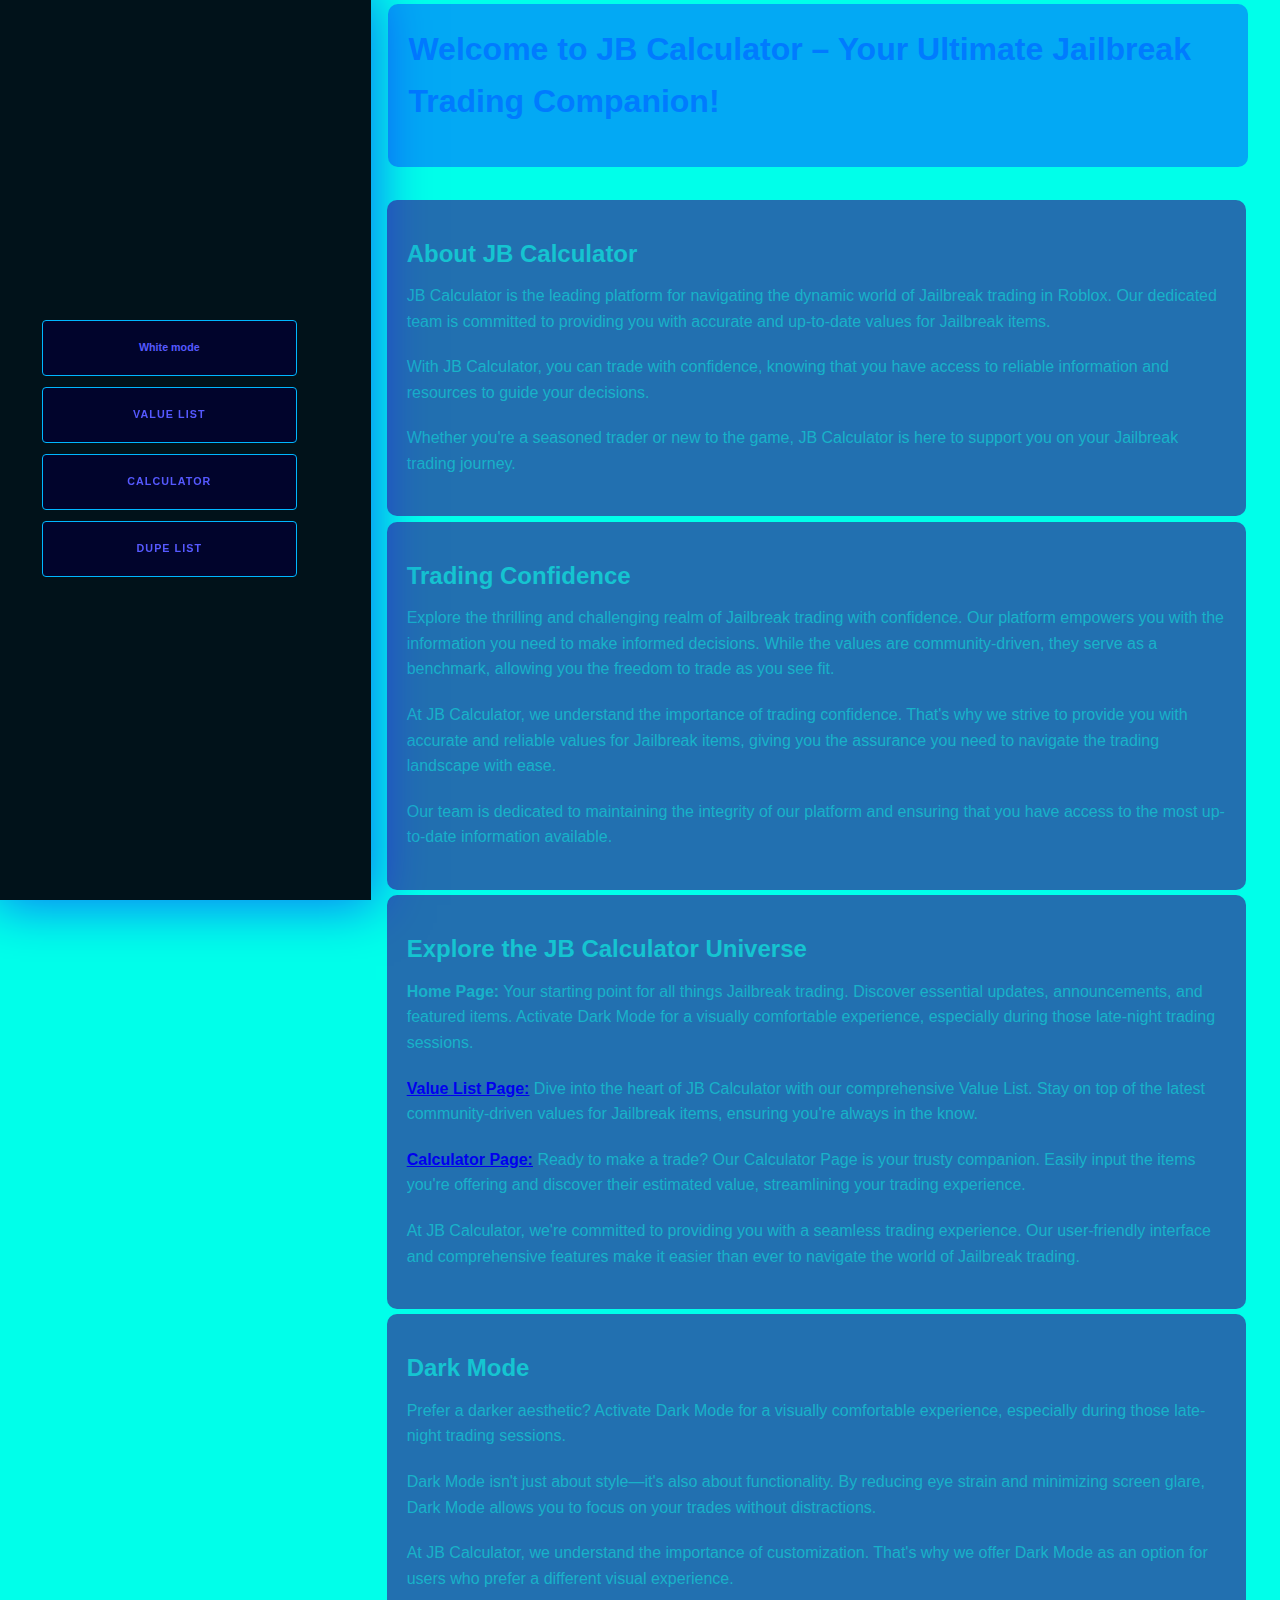
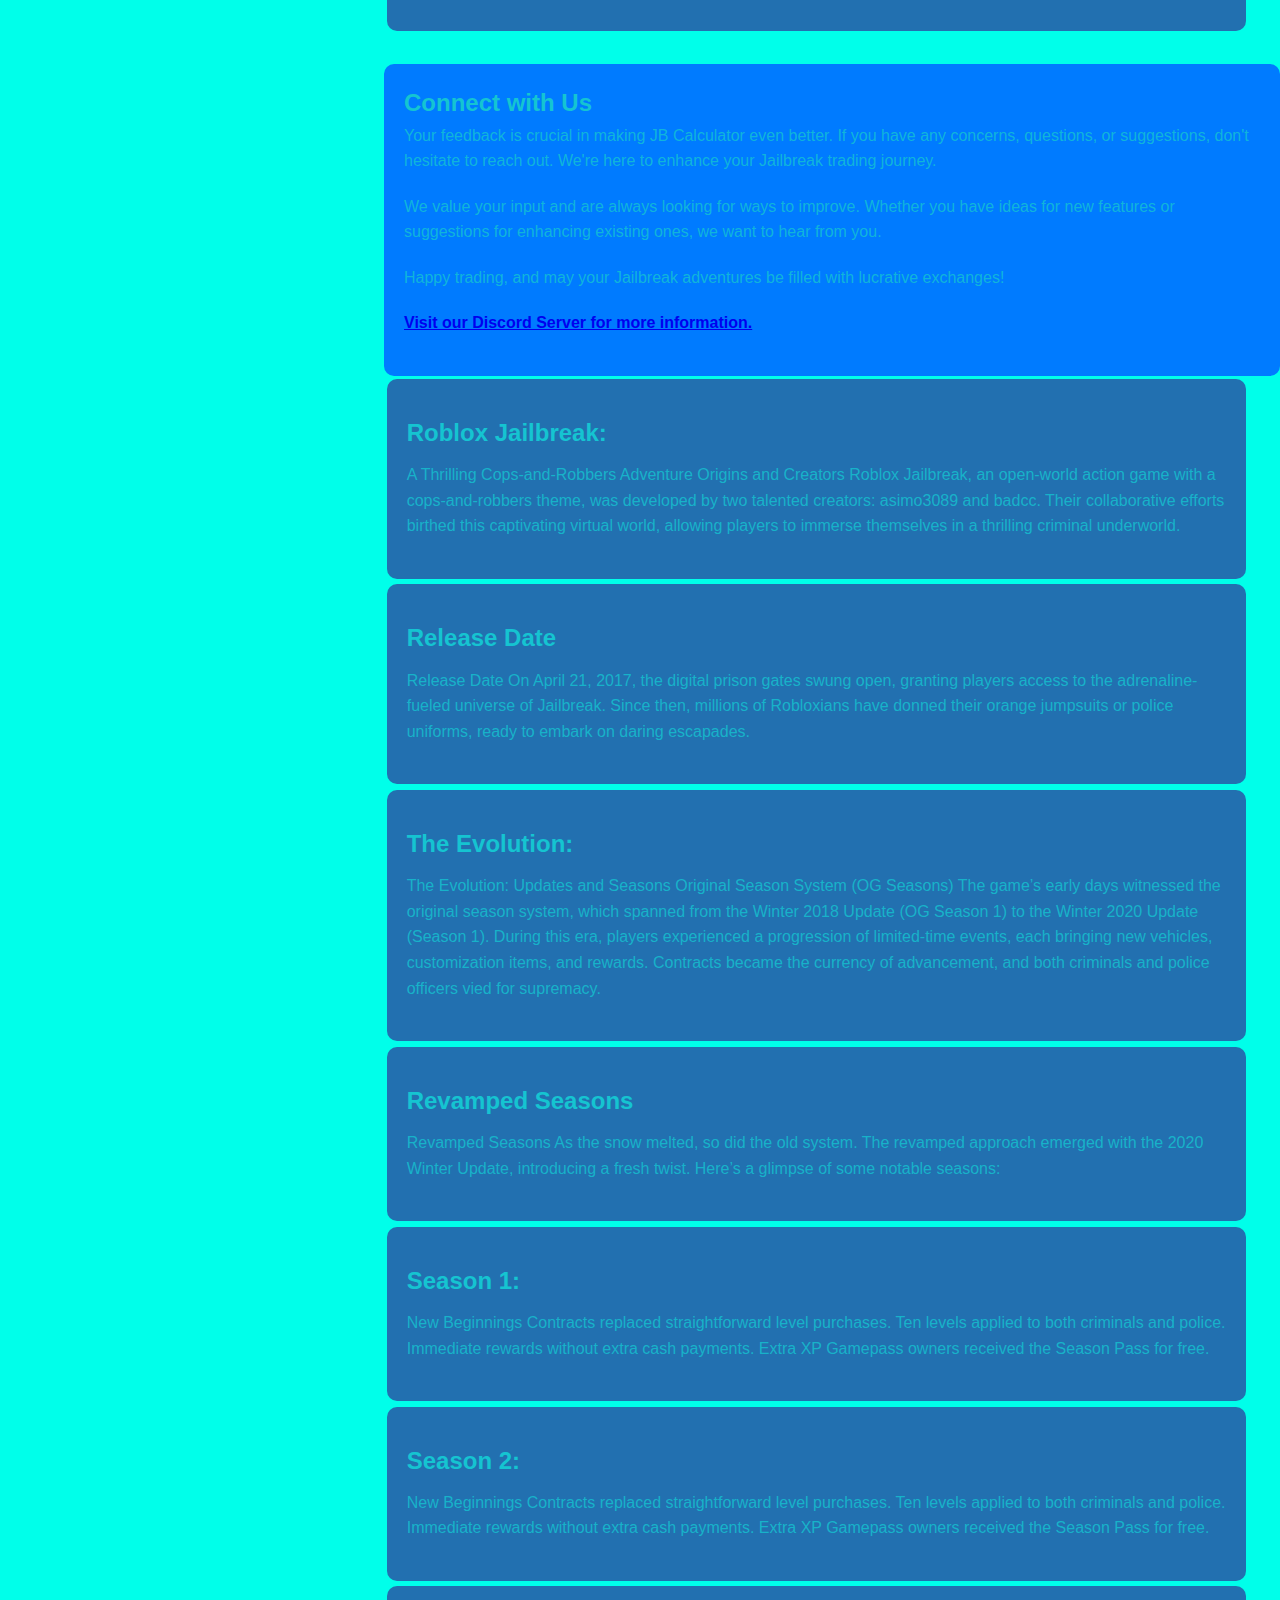
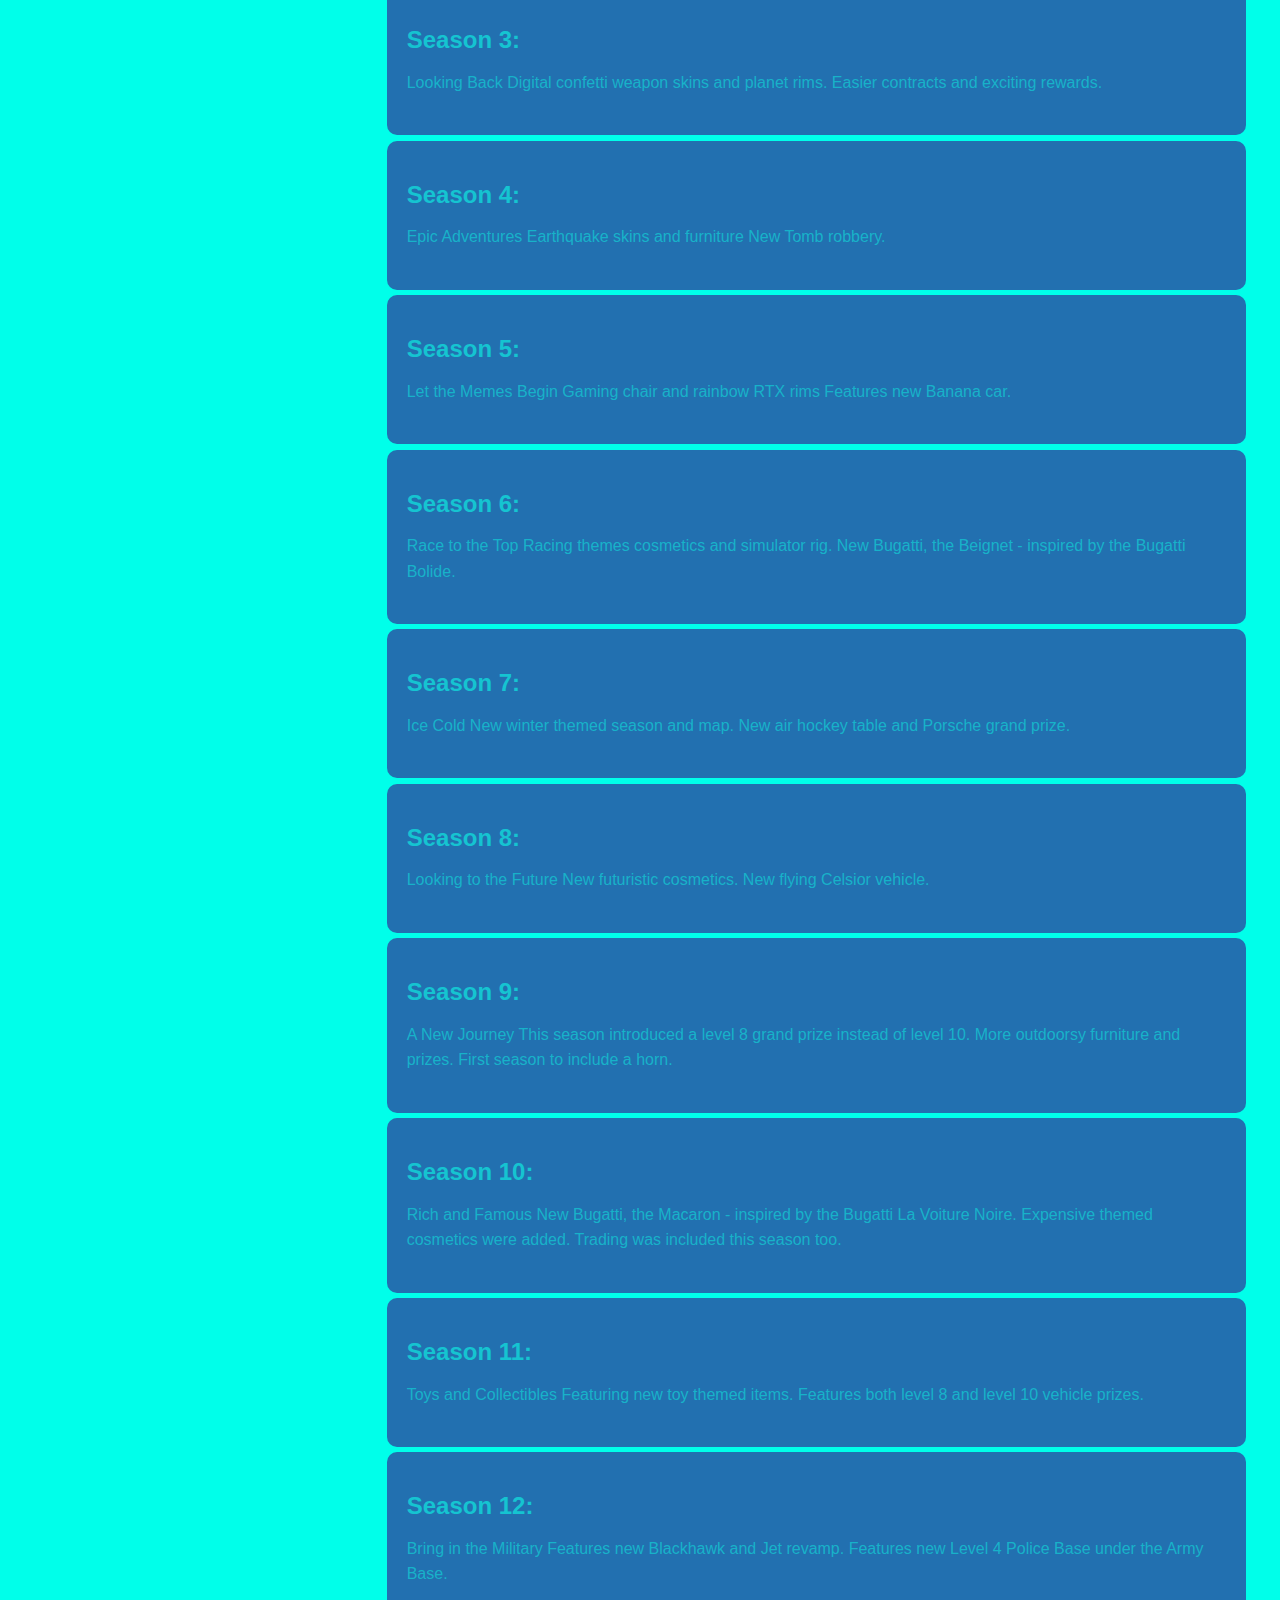
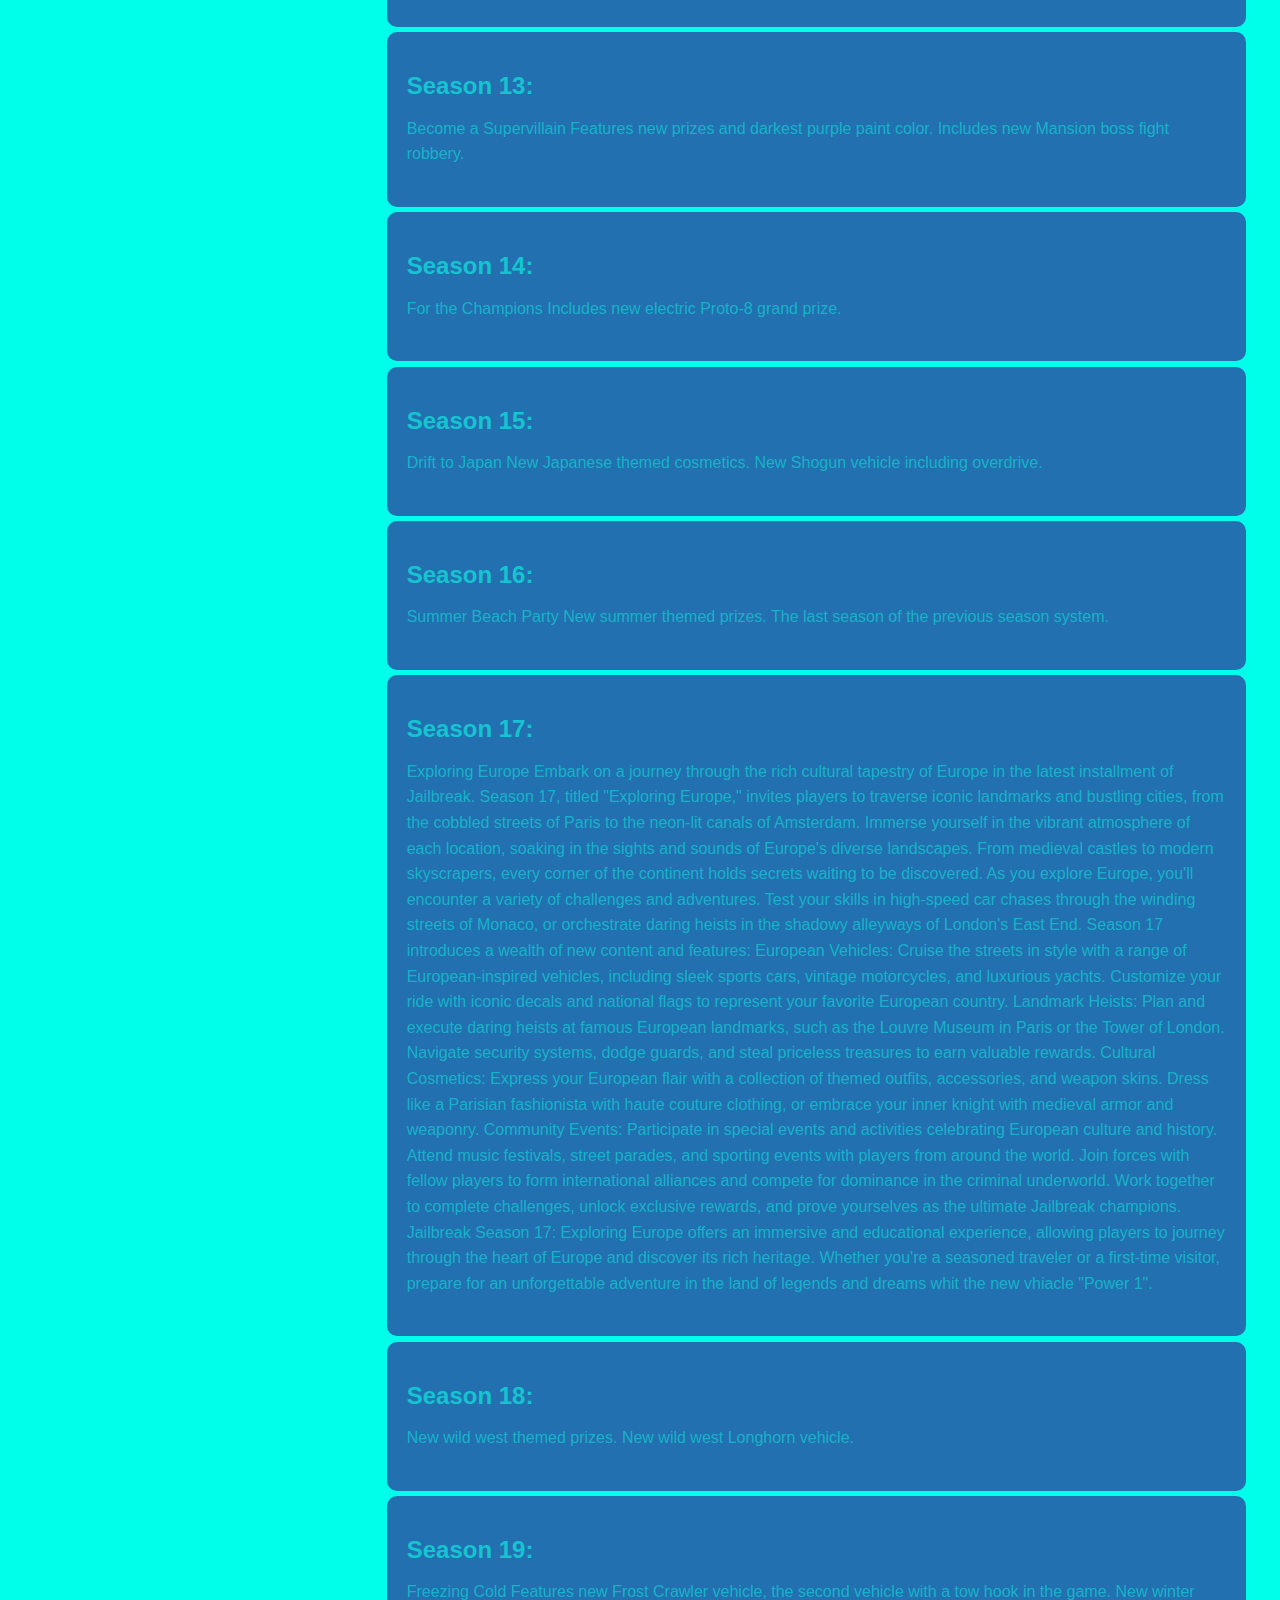
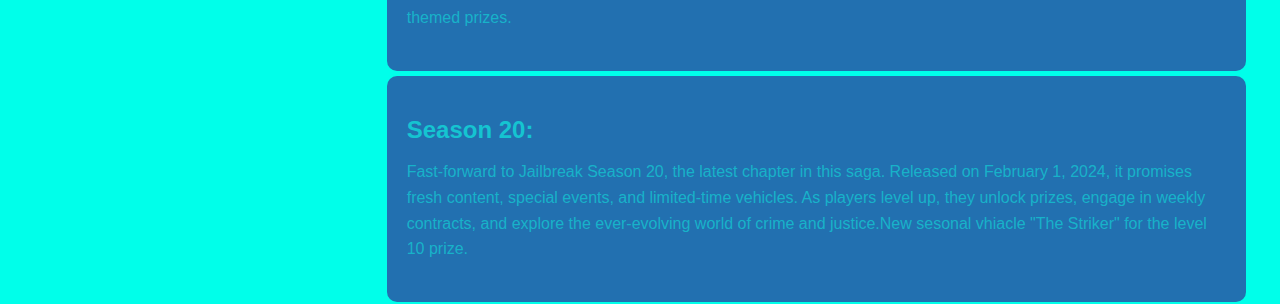
<file: index.html>
<!DOCTYPE html>
<html lang="en">
<head>
  <meta charset="UTF-8">
  <meta name="viewport" content="width=device-width, initial-scale=1.0">
  <title>JB Calculator - Roblox Jailbreak trading tool</title>
  <link rel="icon" type="image/png" href="jbcalculatortitle.png">
  <meta name="google-adsense-account" content="ca-pub-2421682457127593">
  <meta name="description" content="Discover fair trades effortlessly with JBCalculator, the ultimate Roblox Jailbreak Trade Calculator.">
  <meta name="google-site-verification" content="11EPXD40ey9JolX61KSawH5rPvxLP7lXkF4AZ2W2MKs" />
  <link rel="stylesheet" href="style.css">
</head>
<body>
  <div class="mode"> 
    <div class="imigelogo2"></div>
  <div class="card">
    <h6 onclick="changemode()" id="change" class="navs">White mode</h6>
    <h6 onclick="valuepage()"  id="vallist"><span onclick="valuepage()" class="navs" id="vallist">Value List</span></h6>
    <h6  onclick="calculator()" id="calculator"><span onclick="calculator()" class="navs" id="calculator">Calculator</span></h6>
    <h6 span onclick="dupepage()" id="vallist"><span onclick="dupepage()"class="navs" id="vallist">Dupe List</span></h6>
</div>
</div>
<div class="kinda" style="margin-left: 30%;">
      <div id="welcome" style="min-width: 64vw;">
        <h1>Welcome to JB Calculator – Your Ultimate Jailbreak Trading Companion!</h1>
      </div>
      <div class="feature-section">
        <h2>About JB Calculator</h2>
        <p>
          JB Calculator is the leading platform for navigating the dynamic world of Jailbreak trading in Roblox. Our dedicated team is committed to providing you with accurate and up-to-date values for Jailbreak items.
        </p>
        <p>
          With JB Calculator, you can trade with confidence, knowing that you have access to reliable information and resources to guide your decisions.
        </p>
        <p>
          Whether you're a seasoned trader or new to the game, JB Calculator is here to support you on your Jailbreak trading journey.
        </p>
      </div>
      
      <div class="feature-section">
        <h2>Trading Confidence</h2>
        <p>
          Explore the thrilling and challenging realm of Jailbreak trading with confidence. Our platform empowers you with the information you need to make informed decisions. While the values are community-driven, they serve as a benchmark, allowing you the freedom to trade as you see fit.
        </p>
        <p>
          At JB Calculator, we understand the importance of trading confidence. That's why we strive to provide you with accurate and reliable values for Jailbreak items, giving you the assurance you need to navigate the trading landscape with ease.
        </p>
        <p>
          Our team is dedicated to maintaining the integrity of our platform and ensuring that you have access to the most up-to-date information available.
        </p>
      </div>
      
      <div class="feature-section">
        <h2>Explore the JB Calculator Universe</h2>
        <p>
          <strong>Home Page:</strong> Your starting point for all things Jailbreak trading. Discover essential updates, announcements, and featured items. Activate Dark Mode for a visually comfortable experience, especially during those late-night trading sessions.
        </p>
        <p>
          <strong><a href="https://jbcalculator.vercel.app/valuelist.html" id="valueListLink">Value List Page:</a></strong> Dive into the heart of JB Calculator with our comprehensive Value List. Stay on top of the latest community-driven values for Jailbreak items, ensuring you're always in the know.
        </p>
        <p>
          <strong><a href="https://jbcalculator.vercel.app/calculator.html" id="valueListLink">Calculator Page:</a></strong> Ready to make a trade? Our Calculator Page is your trusty companion. Easily input the items you're offering and discover their estimated value, streamlining your trading experience.
        </p>
        <p>
          At JB Calculator, we're committed to providing you with a seamless trading experience. Our user-friendly interface and comprehensive features make it easier than ever to navigate the world of Jailbreak trading.
        </p>
      </div>
      <div class="feature-section">
        <h2>Dark Mode</h2>
        <p>
          Prefer a darker aesthetic? Activate Dark Mode for a visually comfortable experience, especially during those late-night trading sessions.
        </p>
        <p>
          Dark Mode isn't just about style—it's also about functionality. By reducing eye strain and minimizing screen glare, Dark Mode allows you to focus on your trades without distractions.
        </p>
        <p>
          At JB Calculator, we understand the importance of customization. That's why we offer Dark Mode as an option for users who prefer a different visual experience.
        </p>
      </div>
      
      <div id="connectSection">
        <h2>Connect with Us</h2>
        <p>
          Your feedback is crucial in making JB Calculator even better. If you have any concerns, questions, or suggestions, don't hesitate to reach out. We're here to enhance your Jailbreak trading journey.
        </p>
        <p>
          We value your input and are always looking for ways to improve. Whether you have ideas for new features or suggestions for enhancing existing ones, we want to hear from you.
        </p>
        <p>
          Happy trading, and may your Jailbreak adventures be filled with lucrative exchanges!
        </p>
        <p>
          <strong><a href="https://discord.gg/dzNKrehpCs" id="connectLink">Visit our Discord Server for more information.</a></strong>
        </p>
      </div>
      <div class="feature-section">
        <h2>Roblox Jailbreak:</h2>
        <p>A Thrilling Cops-and-Robbers Adventure Origins and Creators Roblox Jailbreak, an open-world action game with a cops-and-robbers theme, was developed by two talented creators: asimo3089 and badcc. Their collaborative efforts birthed this captivating virtual world, allowing players to immerse themselves in a thrilling criminal underworld.</p>
      </div>
      <div class="feature-section">
        <h2>Release Date</h2>
        <p>
          Release Date On April 21, 2017, the digital prison gates swung open, granting players access to the adrenaline-fueled universe of Jailbreak. Since then, millions of Robloxians have donned their orange jumpsuits or police uniforms, ready to embark on daring escapades.
        </p>
      </div> 
      <div class="feature-section">
        <h2>The Evolution:</h2>
        <p>
          The Evolution: Updates and Seasons Original Season System (OG Seasons) The game’s early days witnessed the original season system, which spanned from the Winter 2018 Update (OG Season 1) to the Winter 2020 Update (Season 1). During this era, players experienced a progression of limited-time events, each bringing new vehicles, customization items, and rewards. Contracts became the currency of advancement, and both criminals and police officers vied for supremacy.
        </p>
      </div> 
      <div class="feature-section">
        <h2>Revamped Seasons</h2>
        <p>
          Revamped Seasons As the snow melted, so did the old system. The revamped approach emerged with the 2020 Winter Update, introducing a fresh twist. Here’s a glimpse of some notable seasons:
        </p>
      </div> 
      <div class="feature-section">
        <h2>Season 1:</h2>
        <p>
          New Beginnings Contracts replaced straightforward level purchases. Ten levels applied to both criminals and police. Immediate rewards without extra cash payments. Extra XP Gamepass owners received the Season Pass for free.
        </p>
      </div> 
      <div class="feature-section">
        <h2>Season 2:</h2>
        <p>
          New Beginnings Contracts replaced straightforward level purchases. Ten levels applied to both criminals and police. Immediate rewards without extra cash payments. Extra XP Gamepass owners received the Season Pass for free.
        </p>
      </div> 
      <div class="feature-section">
        <h2>Season 3:</h2>
        <p>
          Looking Back Digital confetti weapon skins and planet rims. Easier contracts and exciting rewards.
        </p>
      </div> 
      <div class="feature-section">
        <h2>Season 4:</h2>
        <p>
          Epic Adventures Earthquake skins and furniture New Tomb robbery.
        </p>
      </div> 
      <div class="feature-section">
        <h2>Season 5:</h2>
        <p>
          Let the Memes Begin Gaming chair and rainbow RTX rims Features new Banana car.
        </p>
      </div> 
      <div class="feature-section">
        <h2>Season 6:</h2>
        <p>
          Race to the Top Racing themes cosmetics and simulator rig. New Bugatti, the Beignet - inspired by the Bugatti Bolide.
        </p>
      </div> 
      <div class="feature-section">
        <h2>Season 7:</h2>
        <p>
          Ice Cold New winter themed season and map. New air hockey table and Porsche grand prize.
        </p>
      </div> 
      <div class="feature-section">
        <h2>Season 8:</h2>
        <p>
          Looking to the Future New futuristic cosmetics. New flying Celsior vehicle.
        </p>
      </div> 
      <div class="feature-section">
        <h2>Season 9:</h2>
        <p>
          A New Journey This season introduced a level 8 grand prize instead of level 10. More outdoorsy furniture and prizes. First season to include a horn.
        </p>
      </div> 
      <div class="feature-section">
        <h2>Season 10:</h2>
        <p>
          Rich and Famous New Bugatti, the Macaron - inspired by the Bugatti La Voiture Noire. Expensive themed cosmetics were added. Trading was included this season too.
        </p>
      </div> 
      <div class="feature-section">
        <h2>Season 11:</h2>
        <p>
          Toys and Collectibles Featuring new toy themed items. Features both level 8 and level 10 vehicle prizes.
        </p>
      </div> 
      <div class="feature-section">
        <h2>Season 12:</h2>
        <p>
          Bring in the Military Features new Blackhawk and Jet revamp. Features new Level 4 Police Base under the Army Base.
        </p>
      </div> 
      <div class="feature-section">
        <h2>Season 13:</h2>
        <p>
          Become a Supervillain Features new prizes and darkest purple paint color. Includes new Mansion boss fight robbery.
        </p>
      </div> 
      <div class="feature-section">
        <h2>Season 14:</h2>
        <p>
          For the Champions Includes new electric Proto-8 grand prize.
        </p>
      </div> 
      <div class="feature-section">
        <h2>Season 15:</h2>
        <p>
          Drift to Japan New Japanese themed cosmetics. New Shogun vehicle including overdrive.
        </p>
      </div> 
      <div class="feature-section">
        <h2>Season 16:</h2>
        <p>
          Summer Beach Party New summer themed prizes. The last season of the previous season system.
        </p>
      </div> 
      <div class="feature-section">
        <h2>Season 17:</h2>
        <p>
          Exploring Europe Embark on a journey through the rich cultural tapestry of Europe in the latest installment of Jailbreak. Season 17, titled "Exploring Europe," invites players to traverse iconic landmarks and bustling cities, from the cobbled streets of Paris to the neon-lit canals of Amsterdam.
          Immerse yourself in the vibrant atmosphere of each location, soaking in the sights and sounds of Europe's diverse landscapes. From medieval castles to modern skyscrapers, every corner of the continent holds secrets waiting to be discovered.

As you explore Europe, you'll encounter a variety of challenges and adventures. Test your skills in high-speed car chases through the winding streets of Monaco, or orchestrate daring heists in the shadowy alleyways of London's East End.

Season 17 introduces a wealth of new content and features:

European Vehicles: Cruise the streets in style with a range of European-inspired vehicles, including sleek sports cars, vintage motorcycles, and luxurious yachts. Customize your ride with iconic decals and national flags to represent your favorite European country.
Landmark Heists: Plan and execute daring heists at famous European landmarks, such as the Louvre Museum in Paris or the Tower of London. Navigate security systems, dodge guards, and steal priceless treasures to earn valuable rewards.
Cultural Cosmetics: Express your European flair with a collection of themed outfits, accessories, and weapon skins. Dress like a Parisian fashionista with haute couture clothing, or embrace your inner knight with medieval armor and weaponry.
Community Events: Participate in special events and activities celebrating European culture and history. Attend music festivals, street parades, and sporting events with players from around the world.
Join forces with fellow players to form international alliances and compete for dominance in the criminal underworld. Work together to complete challenges, unlock exclusive rewards, and prove yourselves as the ultimate Jailbreak champions.

Jailbreak Season 17: Exploring Europe offers an immersive and educational experience, allowing players to journey through the heart of Europe and discover its rich heritage. Whether you're a seasoned traveler or a first-time visitor, prepare for an unforgettable adventure in the land of legends and dreams whit the new vhiacle "Power 1".
        </p>
      </div> 
      <div class="feature-section">
        <h2>Season 18:</h2>
        <p>
          New wild west themed prizes.
          New wild west Longhorn vehicle.
        </p>
      </div> 
      <div class="feature-section">
        <h2>Season 19:</h2>
        <p>
          Freezing Cold
          Features new Frost Crawler vehicle, the second vehicle with a tow hook in the game.
          New winter themed prizes.
        </p>
      </div> 
      <div class="feature-section">
        <h2>Season 20:</h2>
        <p>
          Fast-forward to Jailbreak Season 20, the latest chapter in this saga. Released on February 1, 2024, it promises fresh content, special events, and limited-time vehicles. As players level up, they unlock prizes, engage in weekly contracts, and explore the ever-evolving world of crime and justice.New sesonal vhiacle "The Striker" for the level 10 prize.
        </p>
      </div> 
  </div>
</div>
  <script>
    function dupepage(){
  window.location.href = 'https://jbcalculator.vercel.app/dupelist.html ';
}
          function calculator() {
            window.location.href = 'https://jbcalculator.vercel.app/calculator.html';
          }

         function valuepage() {

            window.location.href = 'https://jbcalculator.vercel.app/valuelist.html';
        }

function changemode(){
  change = document.getElementById("change")
  console.log("mode change")
  if (change.innerHTML == "Dark mode") {
    whitemode()
    change.innerHTML = "White Mode"
  } else {
    darkmode()
    change.innerHTML = "Dark mode"
  }
}
function explain(){
  window.location.href = 'https://jbcalculator.vercel.app/explain.html';
}
function whitemode() {
  document.body.style.backgroundColor = "#00ffea";
}

function darkmode() {
  document.body.style.backgroundColor = "#080024";
}
  </script>
</body>
</html>
</file>
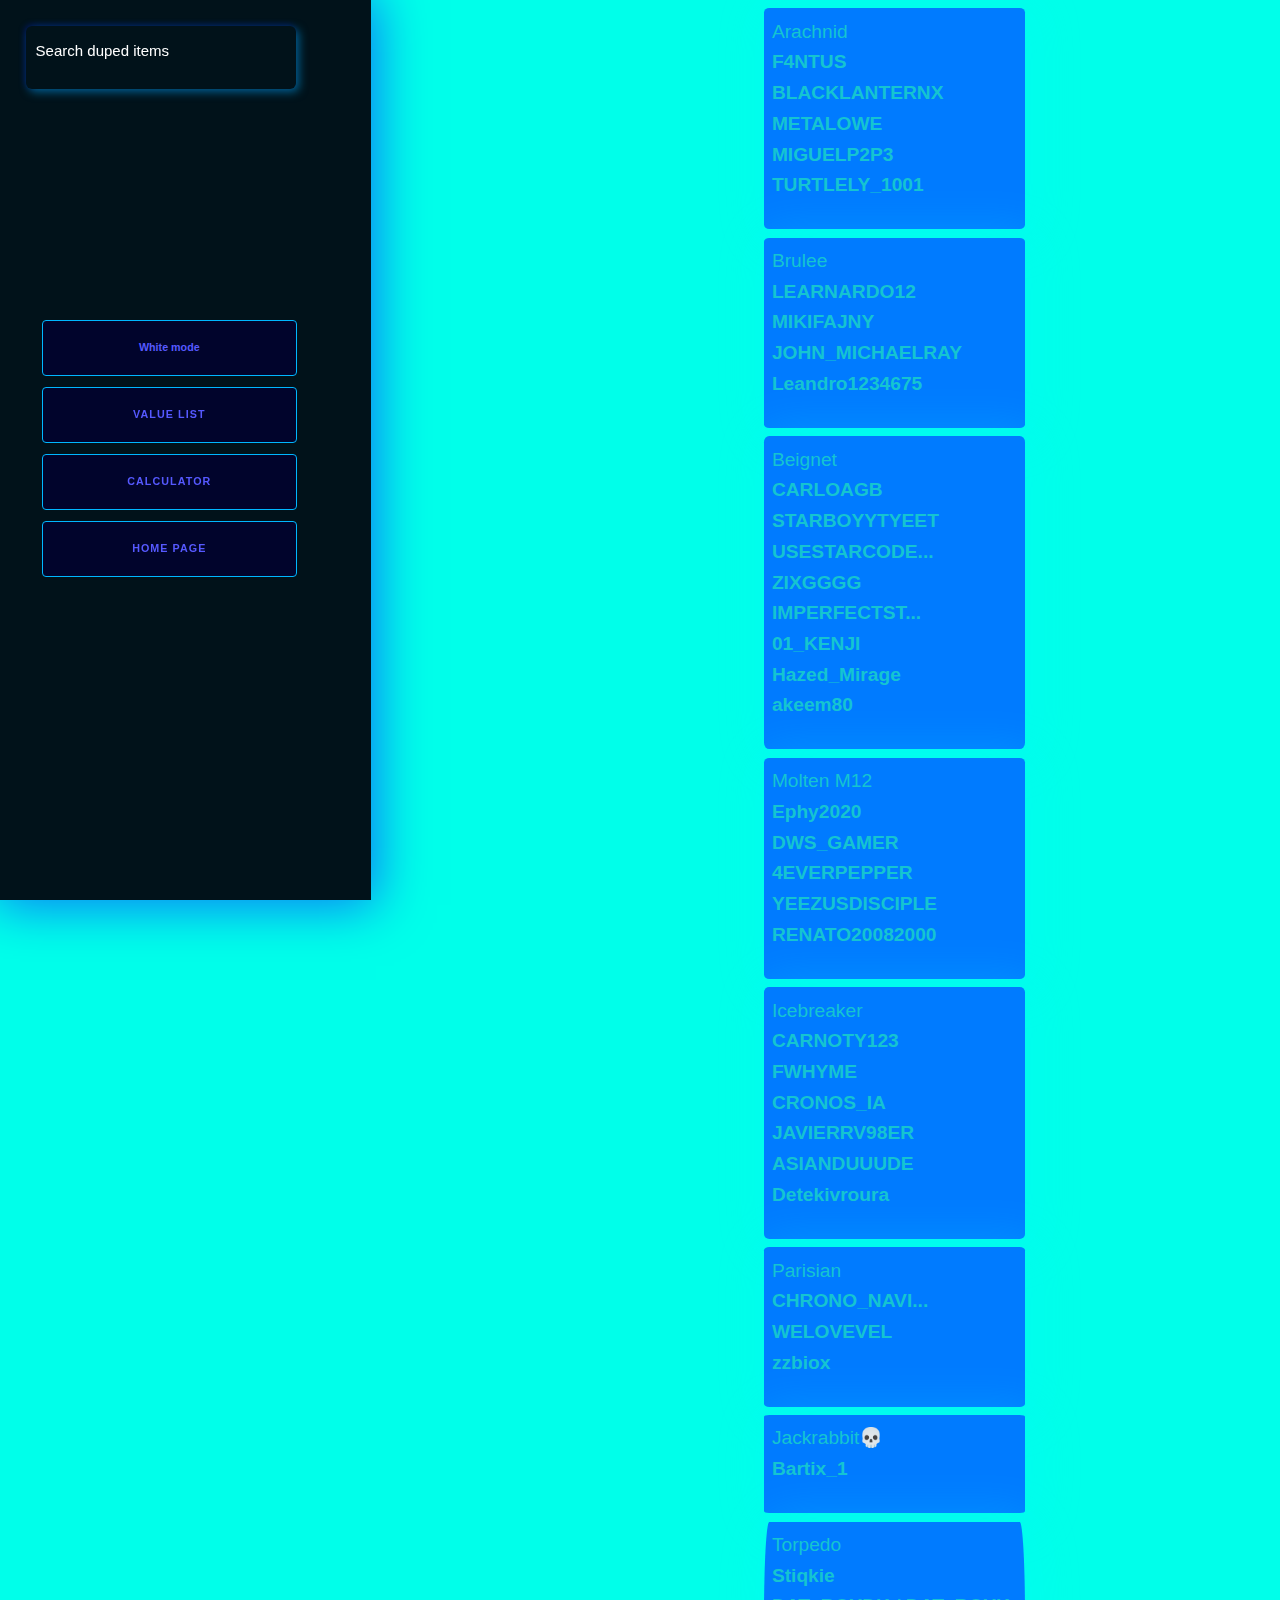
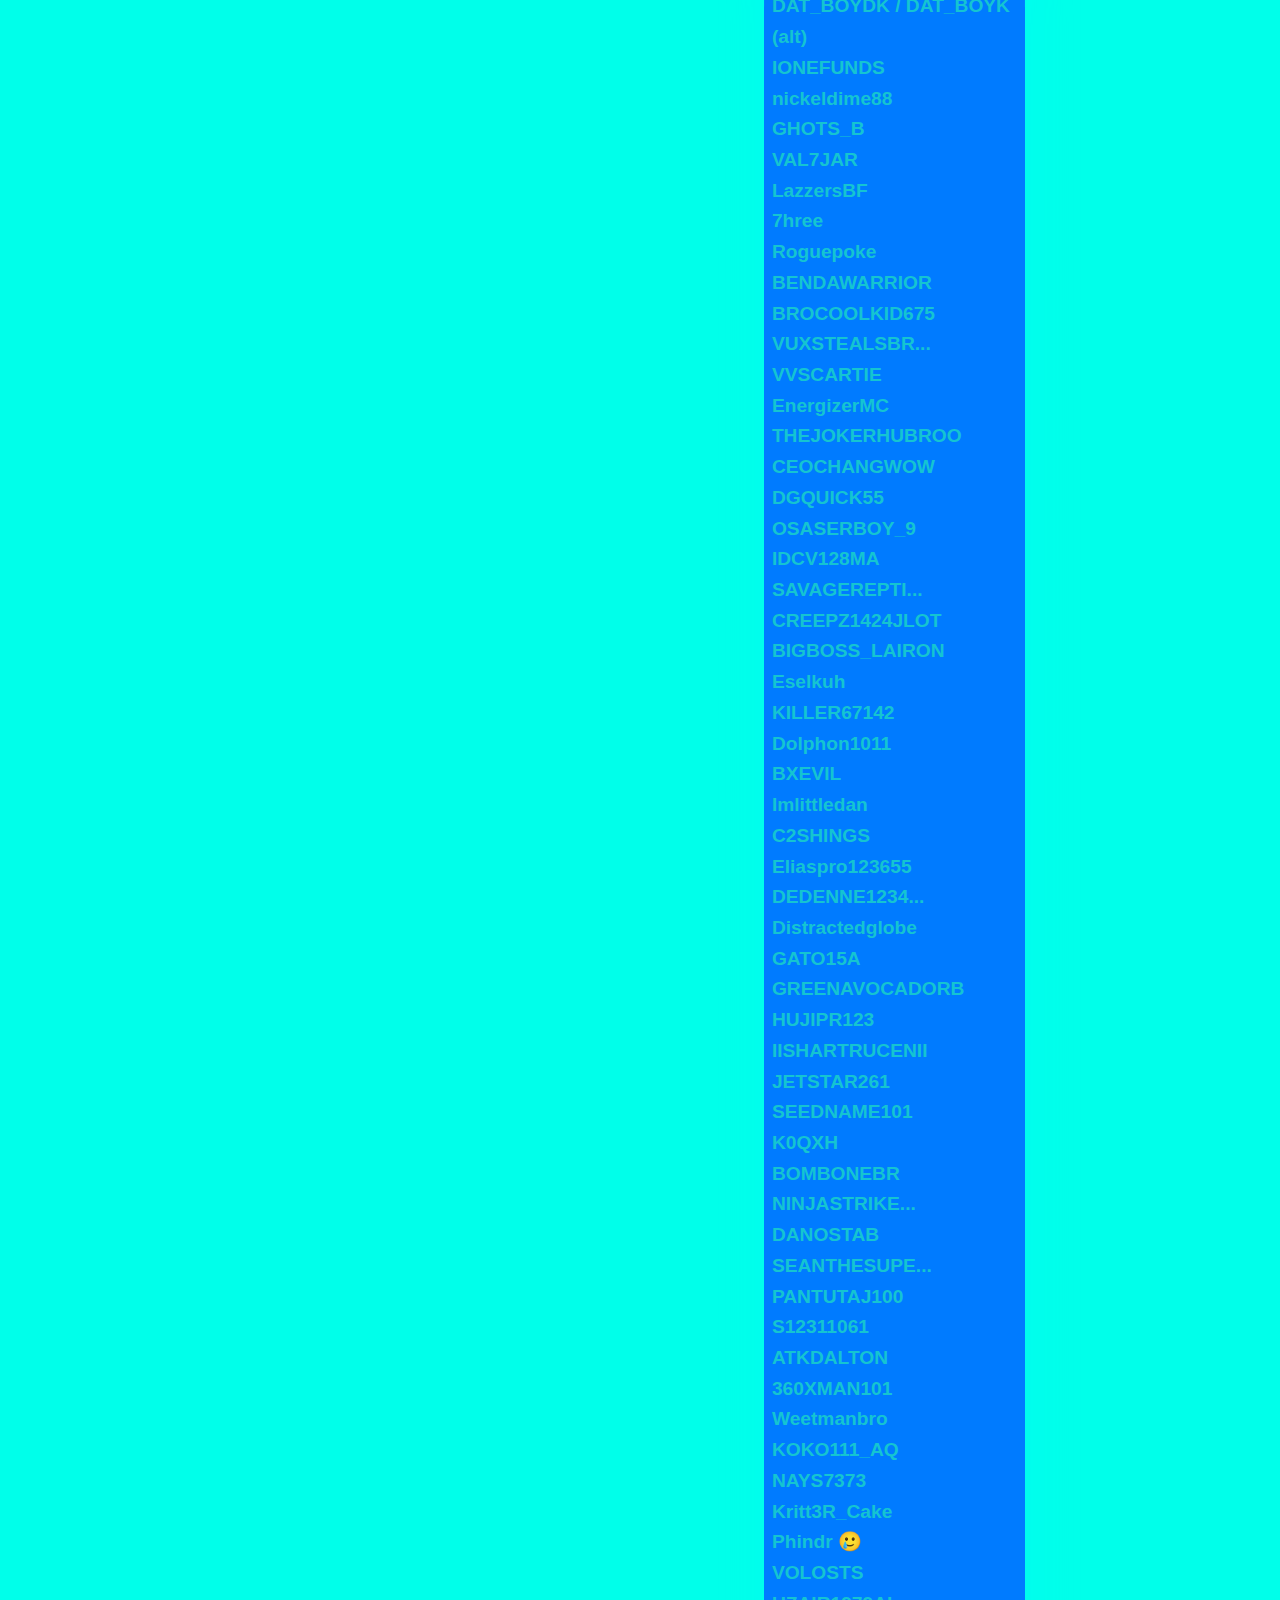
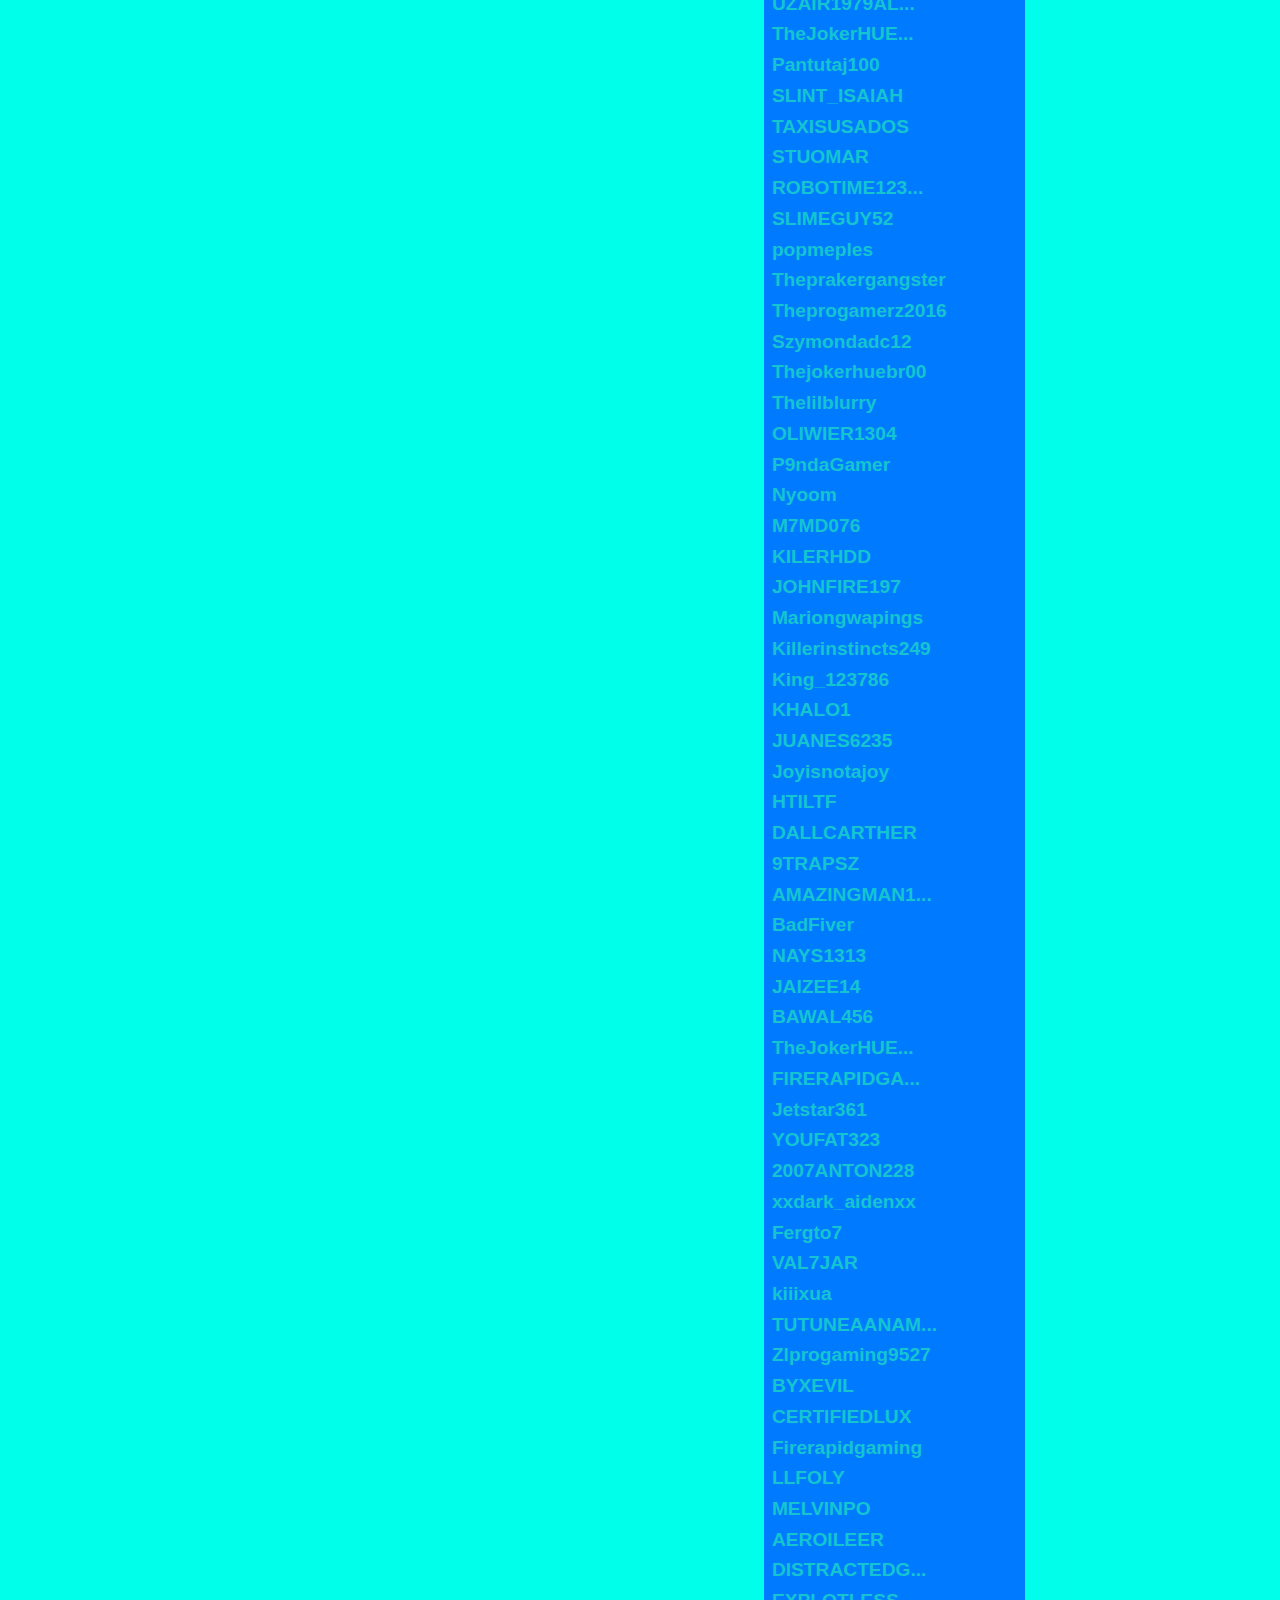
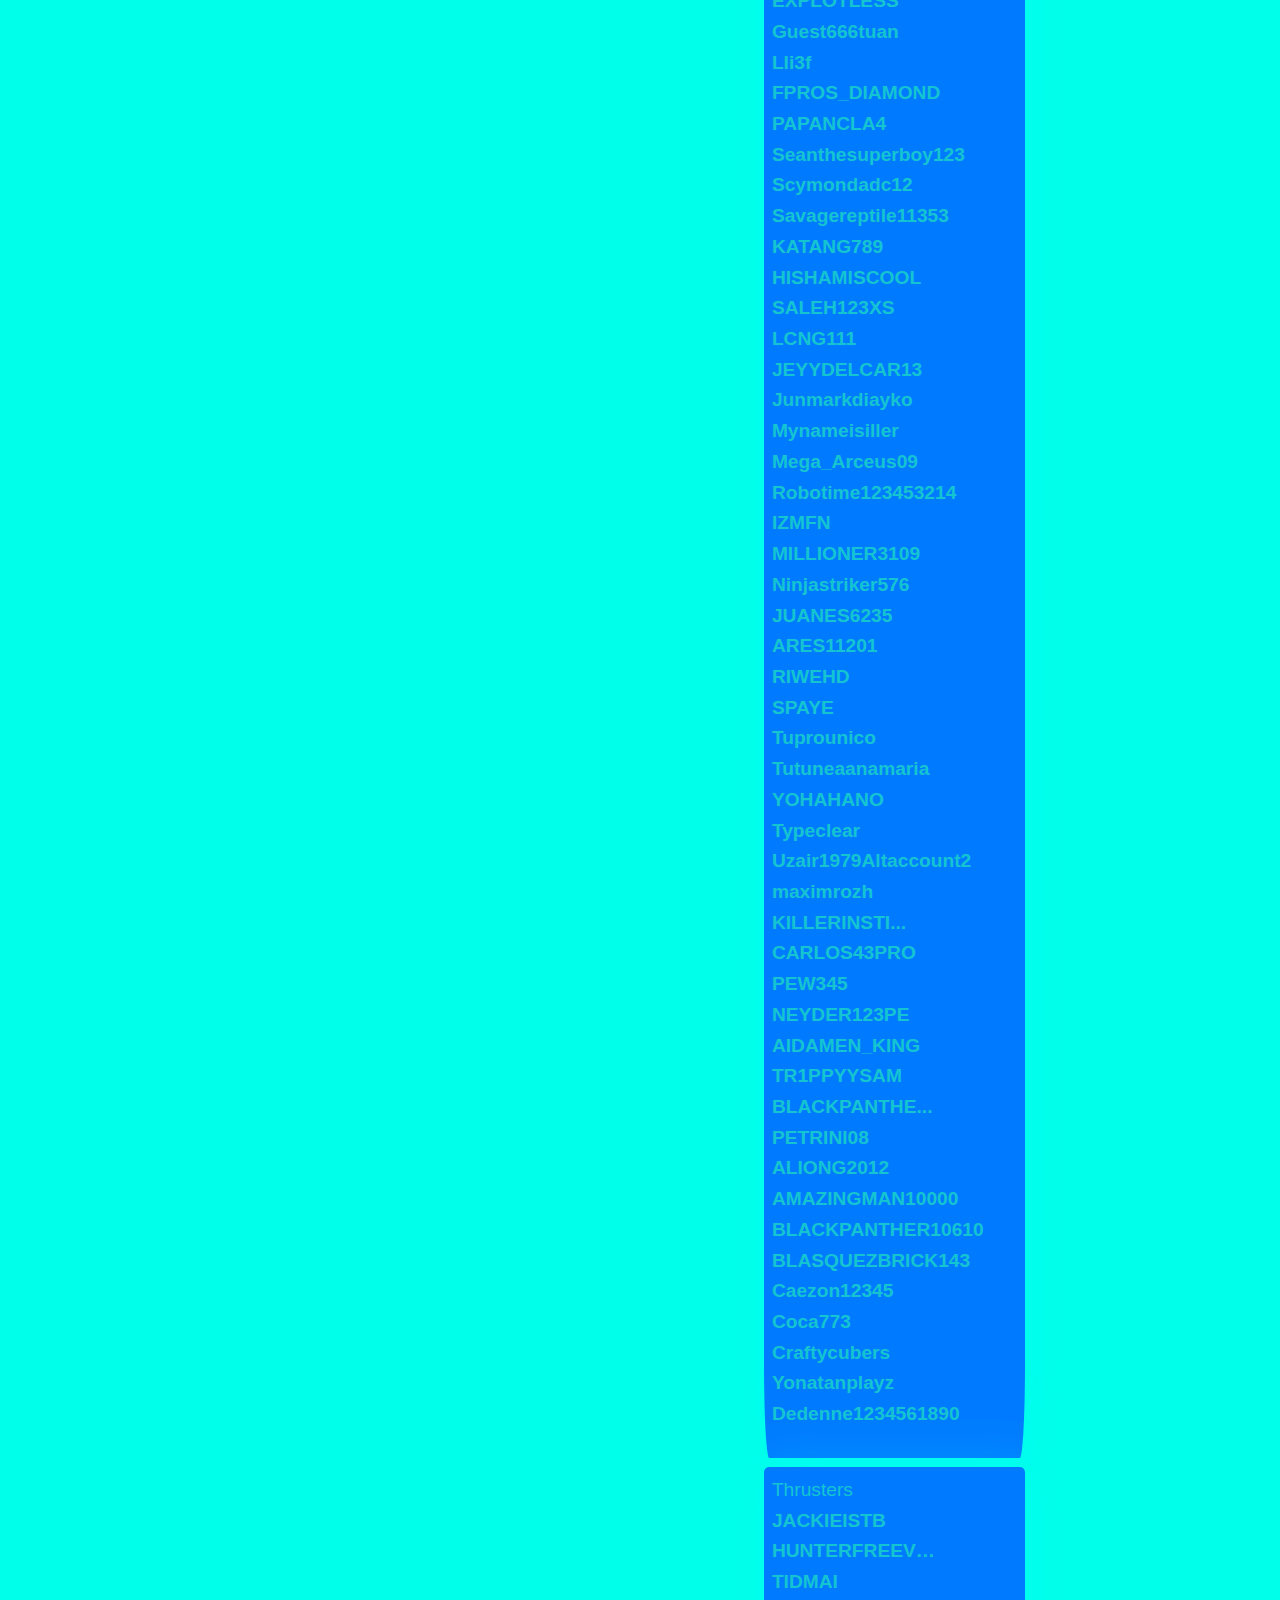
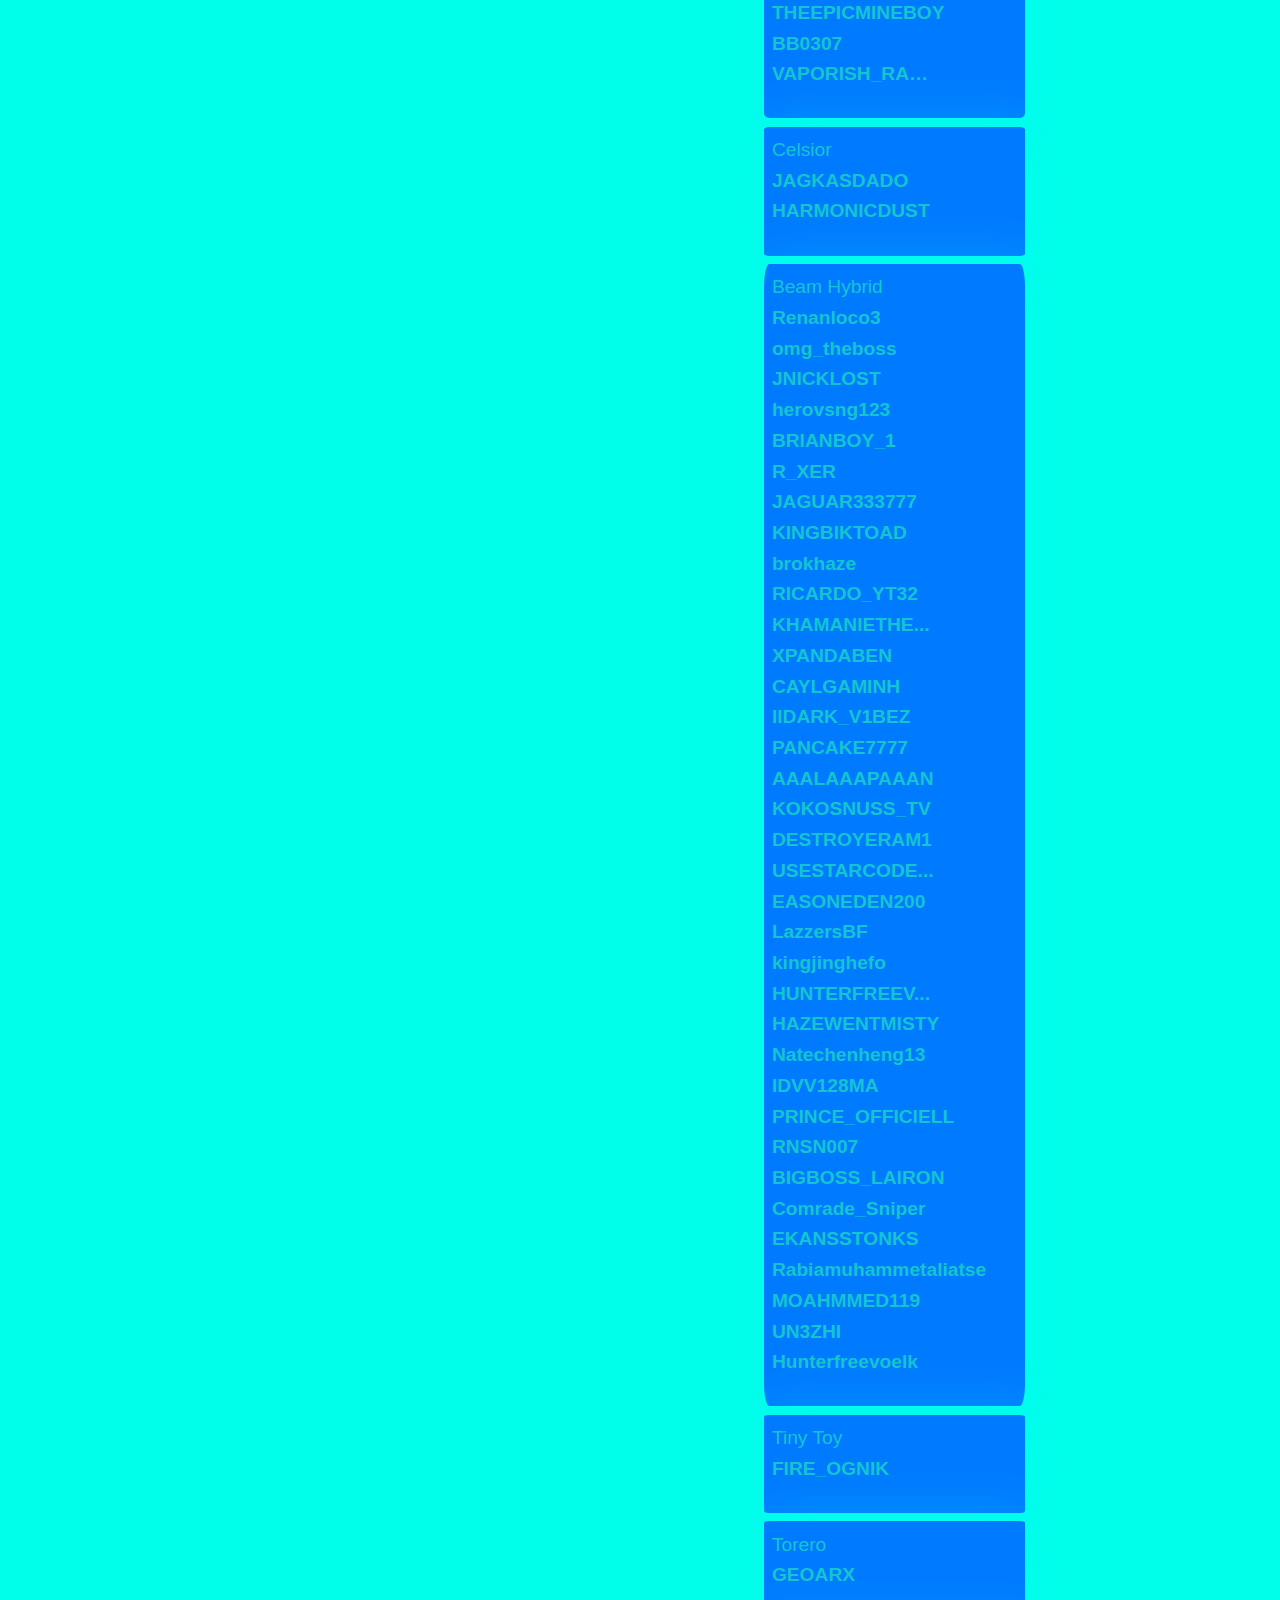
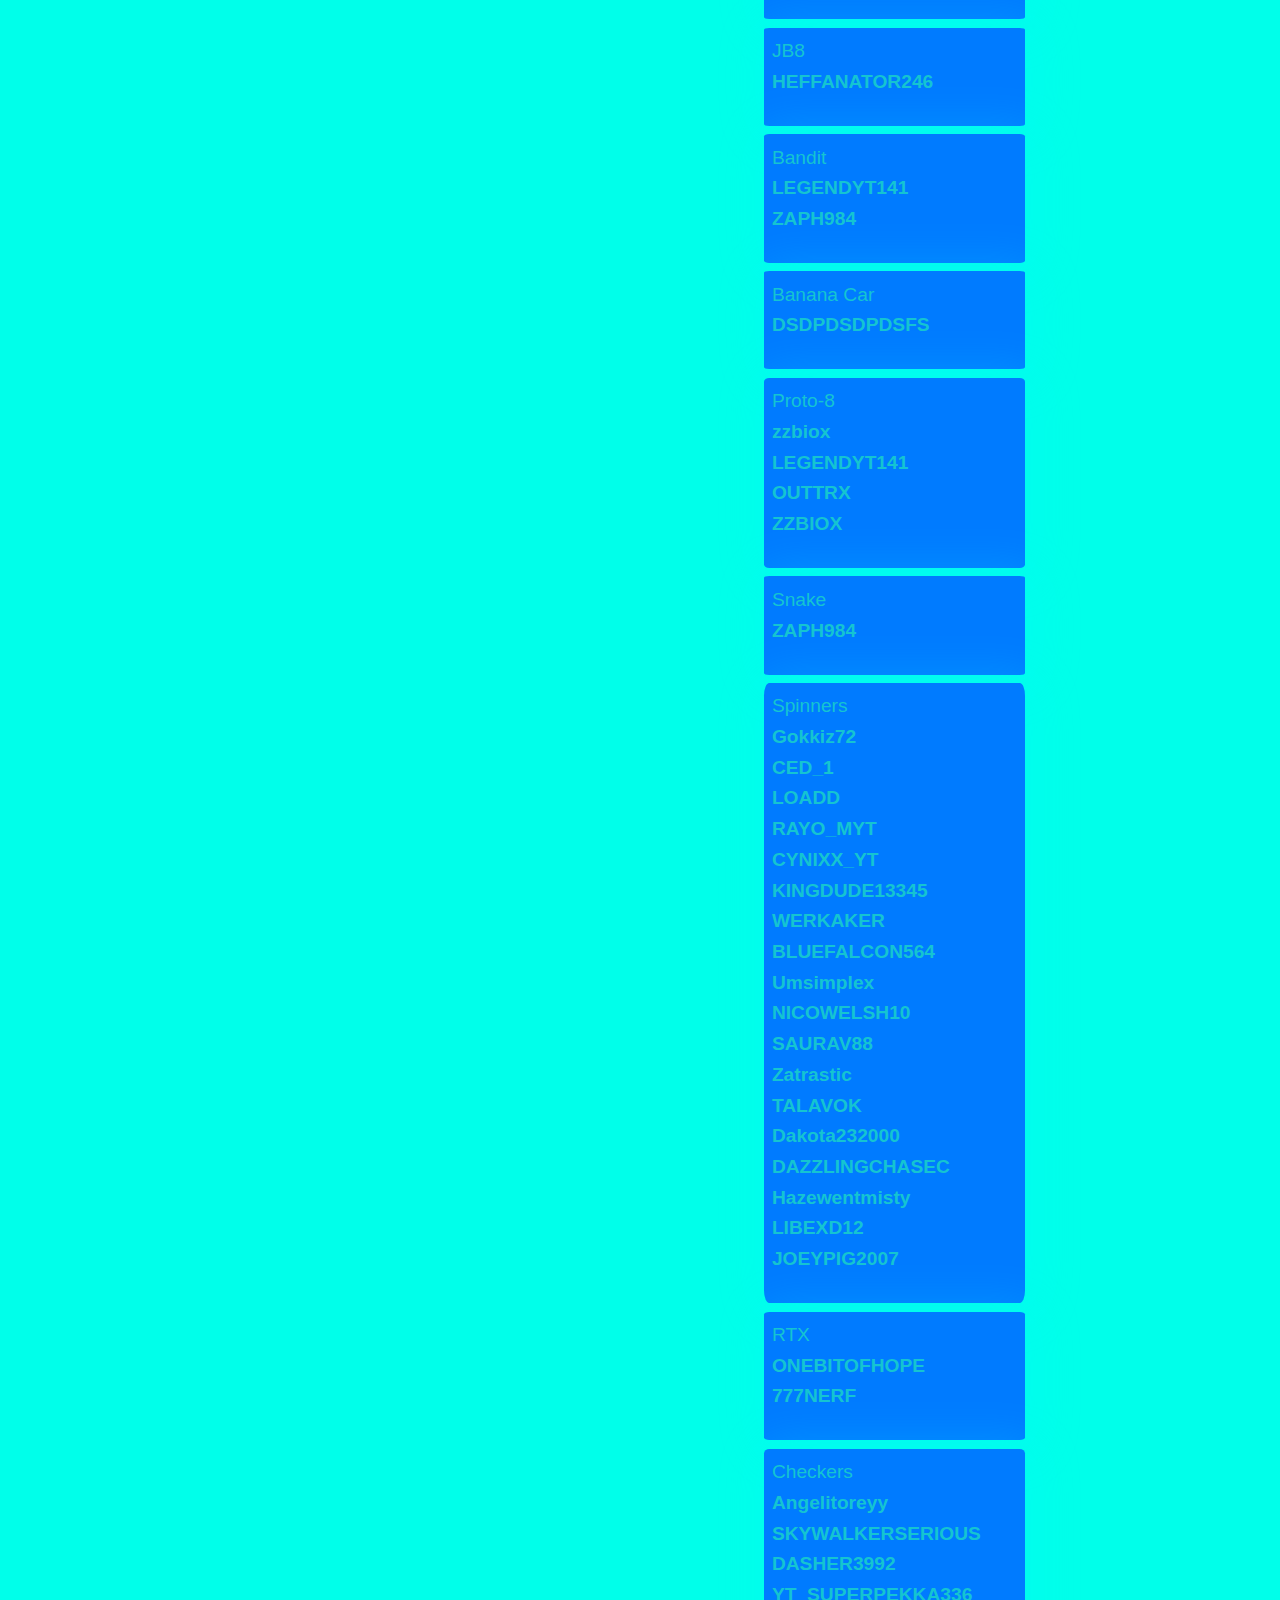
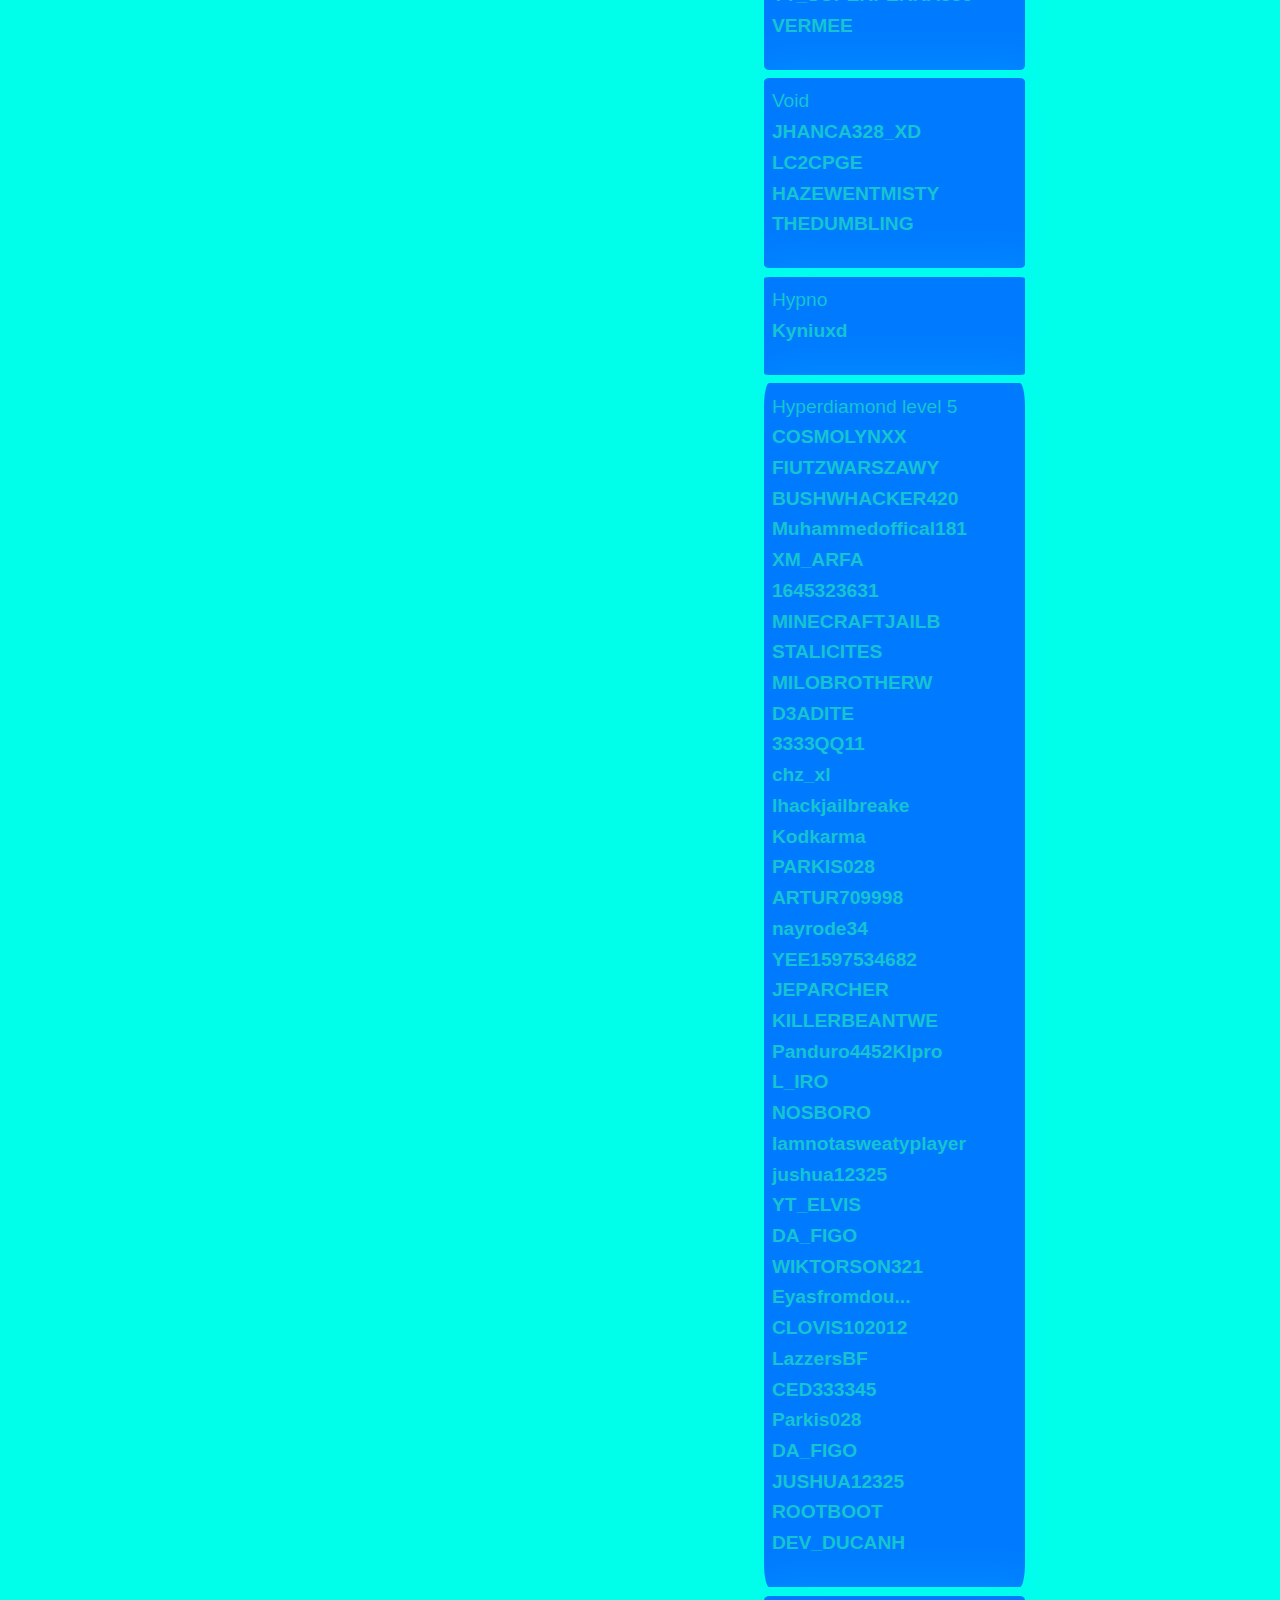
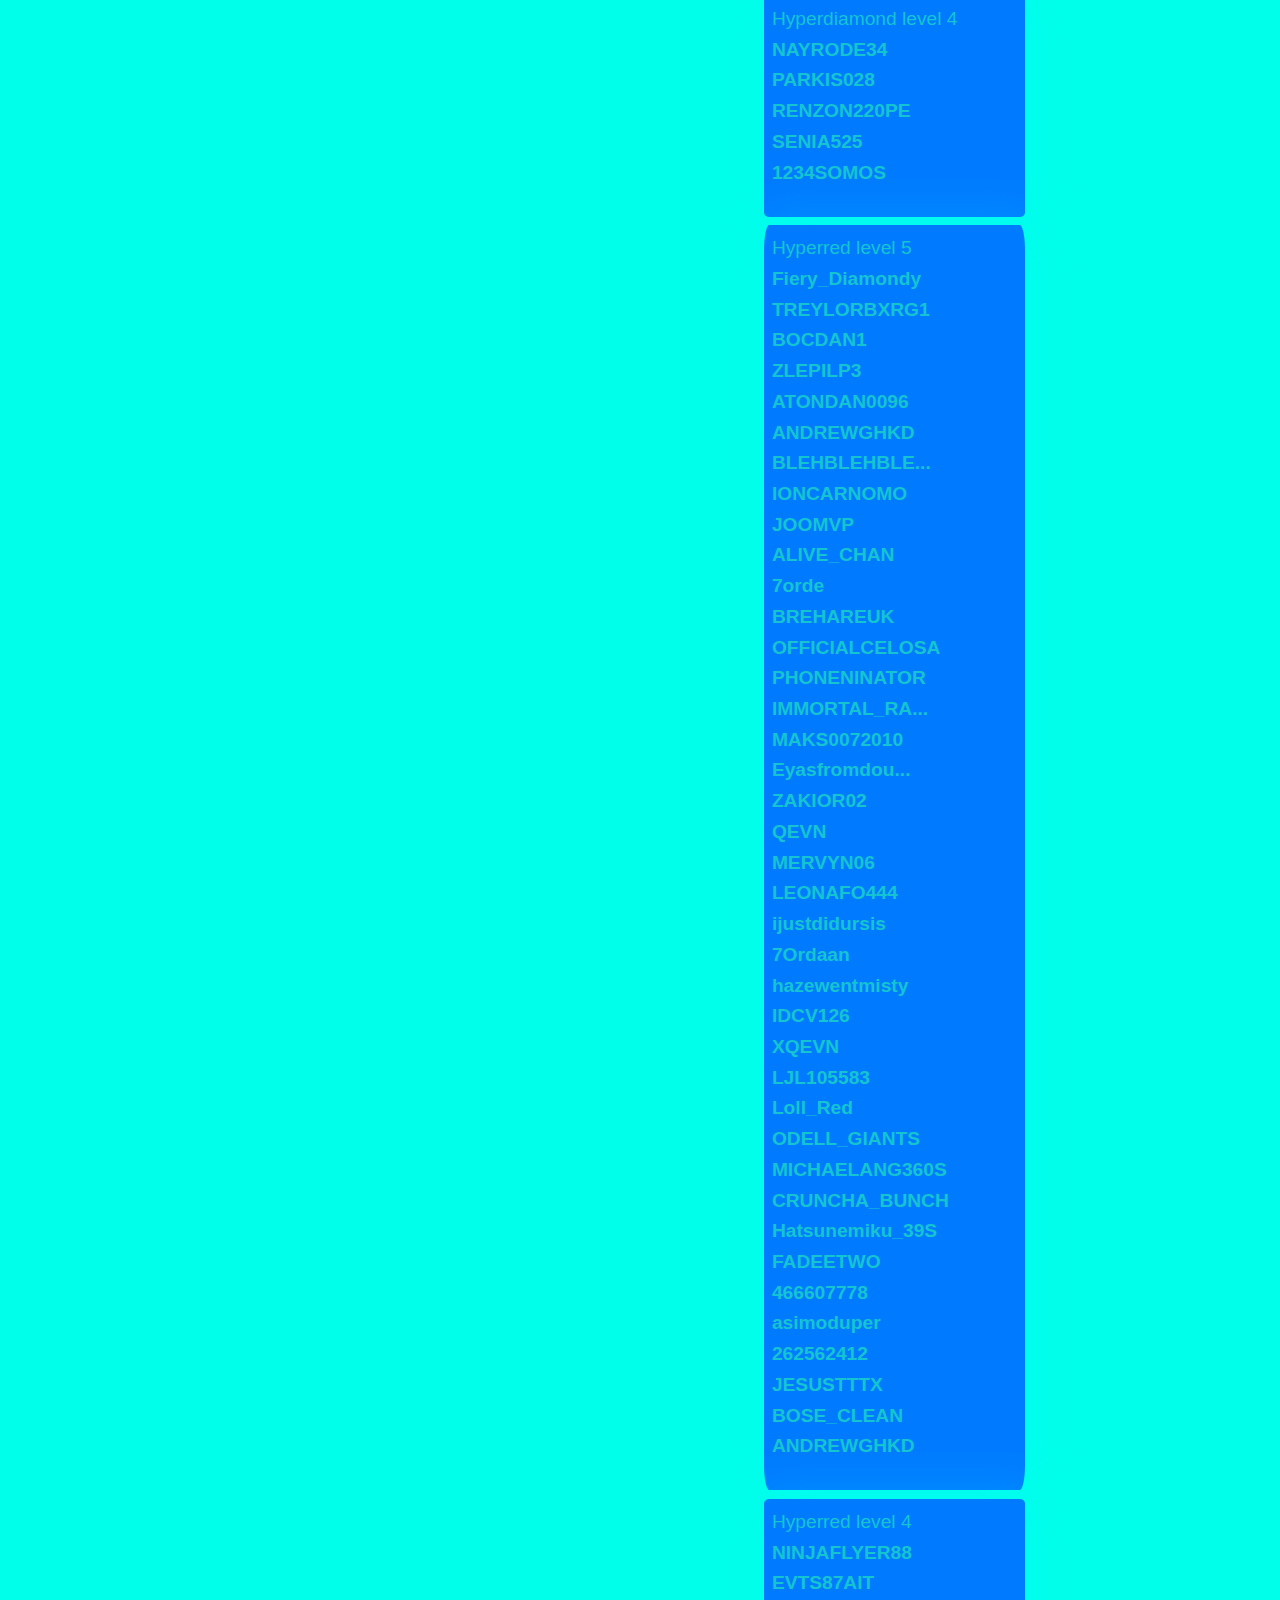
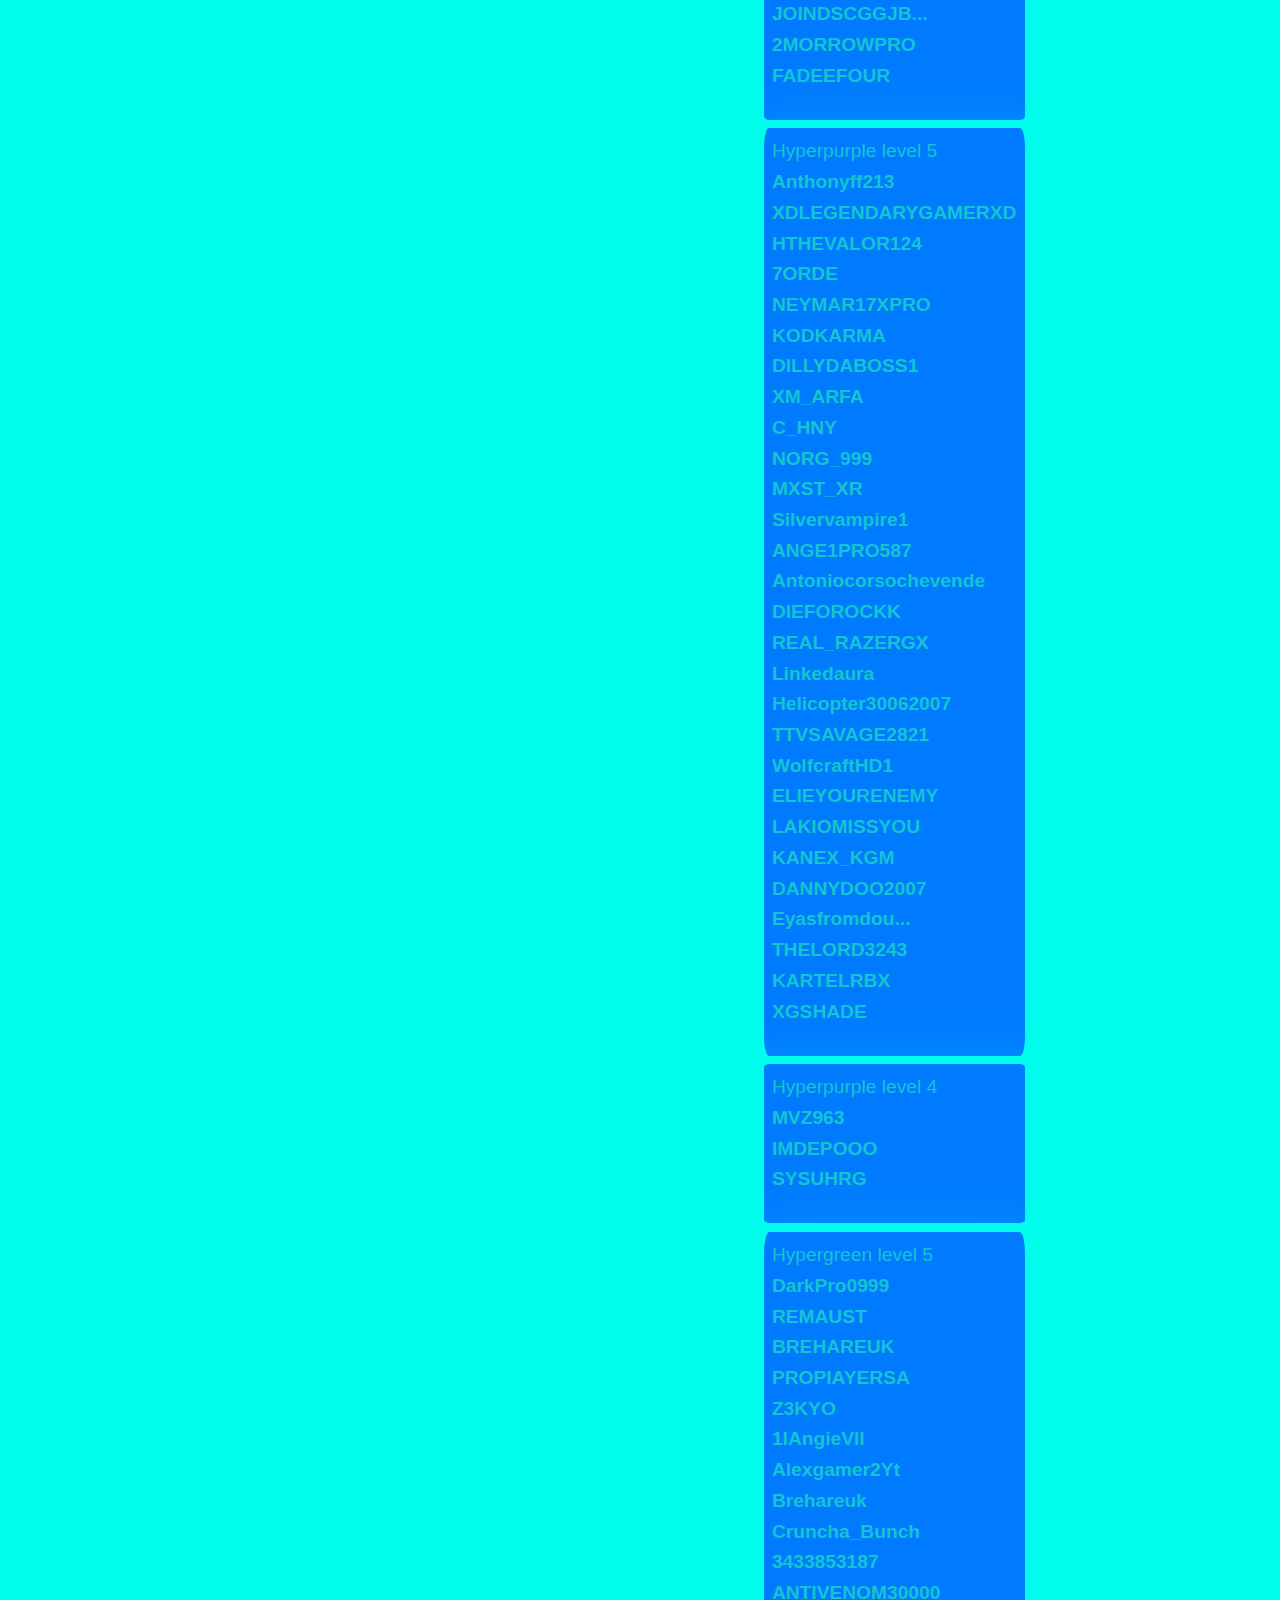
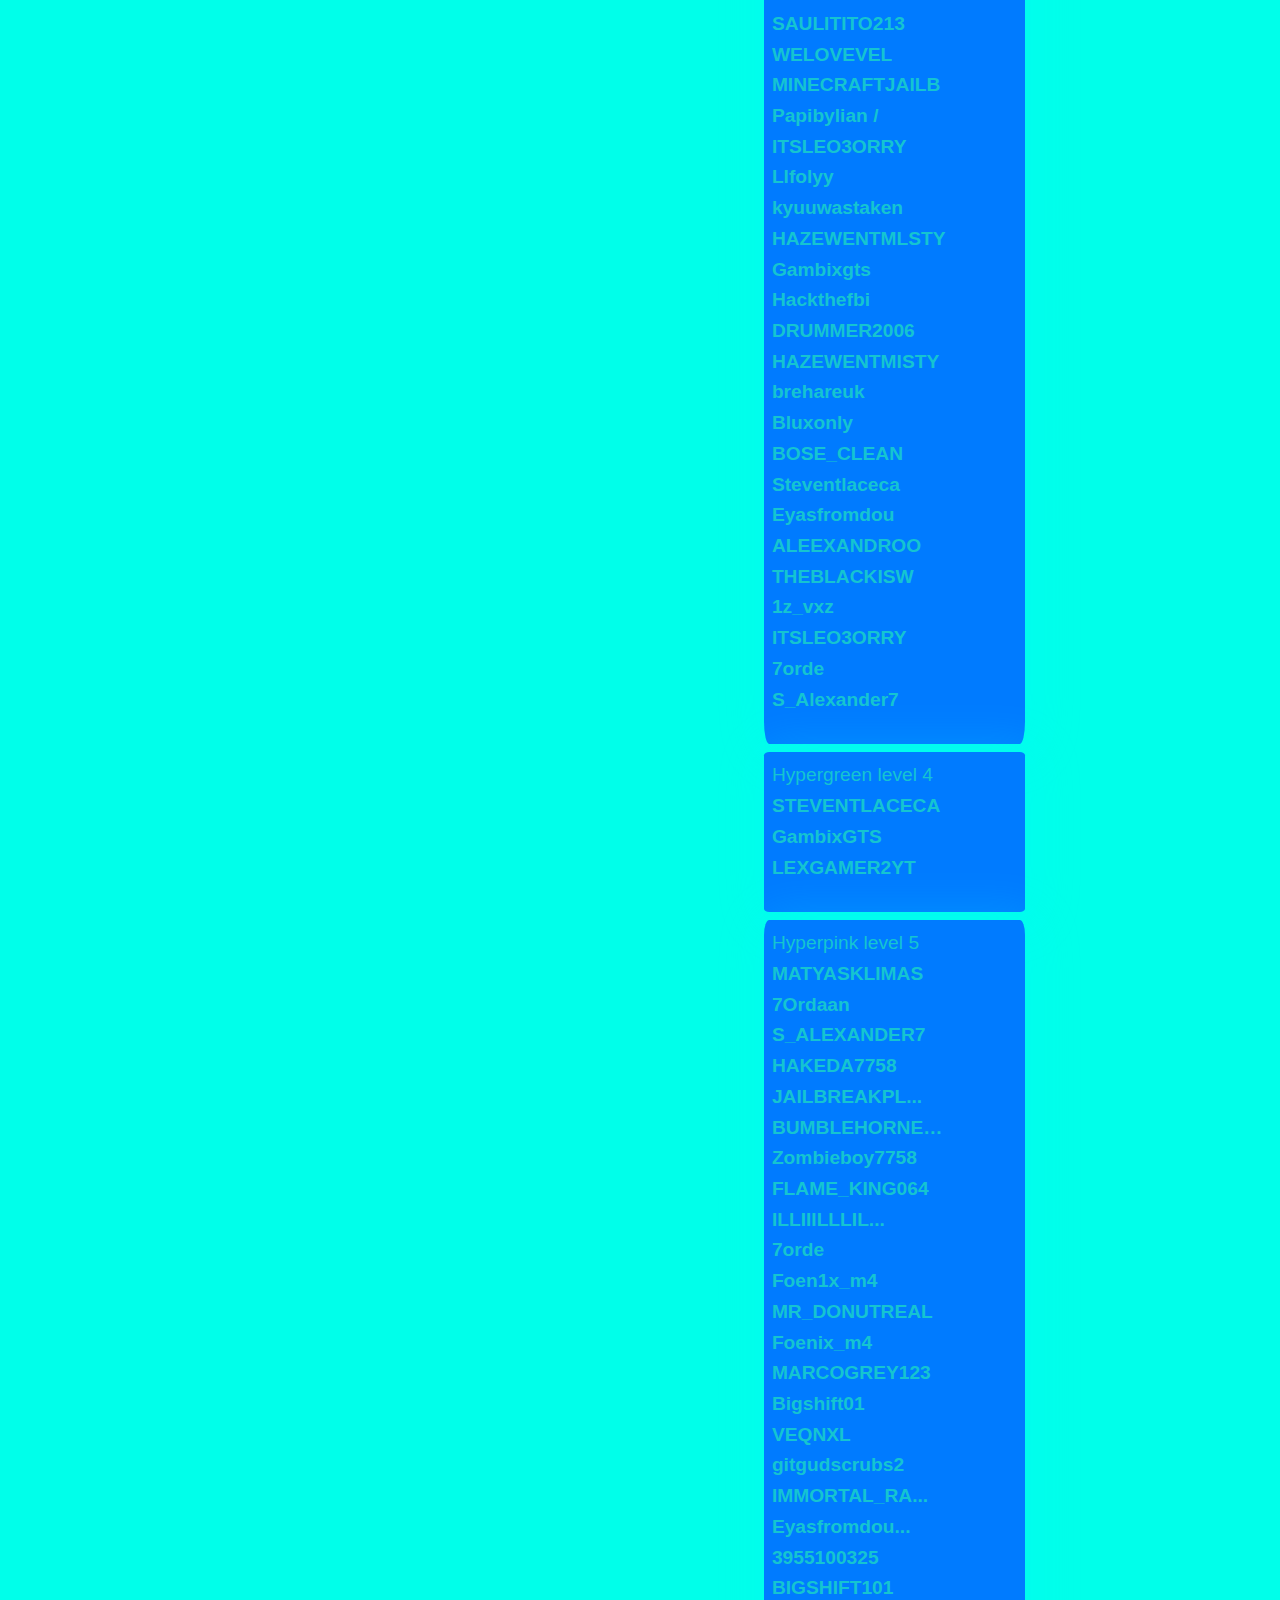
<file: dupelist.html>
<!DOCTYPE html>
<html lang="en">
<head>
    <meta charset="UTF-8">
    <meta name="viewport" content="width=device-width, initial-scale=1.0">
    <title>JB Calculator - Dupe list</title>
    <link rel="stylesheet" href="style.css">
    <link rel="icon" type="image/png" href="jbcalculatortitle.png">
    <meta name="google-adsense-account" content="ca-pub-2421682457127593">
</head>
<body>
    <div class="mode"> 
        <div class="imigelogo2"></div>
      <div class="card">
        <h6 onclick="changemode()" id="change" class="navs">White mode</h6>
        <h6 onclick="valuepage()"  id="vallist"><span onclick="valuepage()" class="navs" id="vallist">Value List</span></h6>
        <h6 onclick="calculator()" id="calculator"><span onclick="calculator()" class="navs" id="calculator">Calculator</span></h6>
        <h6 span onclick="homepage()" id="vallist"><span onclick="homepage()"class="navs" id="vallist">Home Page</span></h6>
    </div>
      </div>
    <!-- Add a search bar -->
    <div class="container">
        <input required="" type="text" name="text" class="input" oninput="searchDupe()" id="serchBar">
        <label class="label">Search duped items</label>
      </div>
    
    <!-- Dynamic dupe list -->
    <div id="dupeList" style="  margin-left: 40%;"></div>

    <script>

function homepage() {
            window.location.href = 'https://jbcalculator.vercel.app/';
        }
        // Dupe list data
        const dupeList = {
            "Arachnid": ["F4NTUS", "BLACKLANTERNX", "METALOWE", "MIGUELP2P3", "TURTLELY_1001"],
            "Brulee": ["LEARNARDO12", "MIKIFAJNY", "JOHN_MICHAELRAY", "Leandro1234675"],
            "Beignet": ["CARLOAGB","STARBOYYTYEET","USESTARCODE...","ZIXGGGG","IMPERFECTST...","01_KENJI","Hazed_Mirage","akeem80"],
            "Molten M12": ["Ephy2020","DWS_GAMER","4EVERPEPPER","YEEZUSDISCIPLE","RENATO20082000"],
            "Icebreaker": ["CARNOTY123","FWHYME","CRONOS_IA","JAVIERRV98ER","ASIANDUUUDE","Detekivroura"],
            "Parisian": ["CHRONO_NAVI...","WELOVEVEL","zzbiox"],
            "Jackrabbit💀": ["Bartix_1"],
            "Torpedo": ["Stiqkie","DAT_BOYDK / DAT_BOYK (alt)","IONEFUNDS","nickeldime88","GHOTS_B","VAL7JAR","LazzersBF","7hree","Roguepoke","BENDAWARRIOR","BROCOOLKID675","VUXSTEALSBR...","VVSCARTIE","EnergizerMC","THEJOKERHUBROO","CEOCHANGWOW","DGQUICK55","OSASERBOY_9","IDCV128MA","SAVAGEREPTI...","CREEPZ1424JLOT","BIGBOSS_LAIRON","Eselkuh","KILLER67142","Dolphon1011","BXEVIL","Imlittledan","C2SHINGS","Eliaspro123655","DEDENNE1234...","Distractedglobe","GATO15A","GREENAVOCADORB",
    "HUJIPR123",
    "IISHARTRUCENII",
    "JETSTAR261",
    "SEEDNAME101",
    "K0QXH",
    "BOMBONEBR",
    "NINJASTRIKE...",
    "DANOSTAB",
    "SEANTHESUPE...",
    "PANTUTAJ100",
    "S12311061",
    "ATKDALTON",
    "360XMAN101",
    "Weetmanbro",
    "KOKO111_AQ",
    "NAYS7373",
    "Kritt3R_Cake",
    "Phindr 🥲",
    "VOLOSTS",
    "UZAIR1979AL...",
    "TheJokerHUE...",
    "Pantutaj100",
    "SLINT_ISAIAH",
    "TAXISUSADOS",
    "STUOMAR",
    "ROBOTIME123...",
    "SLIMEGUY52",
    "popmeples",
    "Theprakergangster",
    "Theprogamerz2016",
    "Szymondadc12",
    "Thejokerhuebr00",
    "Thelilblurry",
    "OLIWIER1304",
    "P9ndaGamer",
    "Nyoom",
    "M7MD076",
    "KILERHDD",
    "JOHNFIRE197",
    "Mariongwapings",
    "Killerinstincts249",
    "King_123786",
    "KHALO1",
    "JUANES6235",
    "Joyisnotajoy",
    "HTILTF",
    "DALLCARTHER",
    "9TRAPSZ",
    "AMAZINGMAN1...",
    "BadFiver",
    "NAYS1313",
    "JAIZEE14",
    "BAWAL456",
    "TheJokerHUE...",
    "FIRERAPIDGA...",
    "Jetstar361",
    "YOUFAT323",
    "2007ANTON228",
    "xxdark_aidenxx",
    "Fergto7",
    "VAL7JAR",
    "kiiixua",
    "TUTUNEAANAM...",
    "Zlprogaming9527",
    "BYXEVIL",
    "CERTIFIEDLUX",
    "Firerapidgaming",
    "LLFOLY",
    "MELVINPO",
    "AEROILEER",
    "DISTRACTEDG...",
    "EXPLOTLESS",
    "Guest666tuan",
    "LIi3f",
    "FPROS_DIAMOND",
    "PAPANCLA4",
    "Seanthesuperboy123",
    "Scymondadc12",
    "Savagereptile11353",
    "KATANG789",
    "HISHAMISCOOL",
    "SALEH123XS",
    "LCNG111",
    "JEYYDELCAR13",
    "Junmarkdiayko",
    "Mynameisiller",
    "Mega_Arceus09",
    "Robotime123453214",
    "IZMFN",
    "MILLIONER3109",
    "Ninjastriker576",
    "JUANES6235",
    "ARES11201",
    "RIWEHD",
    "SPAYE",
    "Tuprounico",
    "Tutuneaanamaria",
    "YOHAHANO",
    "Typeclear",
    "Uzair1979Altaccount2",
    "maximrozh",
    "KILLERINSTI...",
    "CARLOS43PRO",
    "PEW345",
    "NEYDER123PE",
    "AIDAMEN_KING",
    "TR1PPYYSAM",
    "BLACKPANTHE...",
    "PETRINI08",
    "ALIONG2012",
    "AMAZINGMAN10000",
    "BLACKPANTHER10610",
    "BLASQUEZBRICK143",
    "Caezon12345",
    "Coca773",
    "Craftycubers",
    "Yonatanplayz",
    "Dedenne1234561890"
],

"Thrusters": [
    "JACKIEISTB",
    "HUNTERFREEV…",
    "TIDMAI",
    "THEEPICMINEBOY",
    "BB0307",
    "VAPORISH_RA…"
],

"Celsior": [
    "JAGKASDADO",
    "HARMONICDUST"
],

"Beam Hybrid": [
    "Renanloco3",
    "omg_theboss",
    "JNICKLOST",
    "herovsng123",
    "BRIANBOY_1",
    "R_XER",
    "JAGUAR333777",
    "KINGBIKTOAD",
    "brokhaze",
    "RICARDO_YT32",
    "KHAMANIETHE...",
    "XPANDABEN",
    "CAYLGAMINH",
    "IIDARK_V1BEZ",
    "PANCAKE7777",
    "AAALAAAPAAAN",
    "KOKOSNUSS_TV",
    "DESTROYERAM1",
    "USESTARCODE...",
    "EASONEDEN200",
    "LazzersBF",
    "kingjinghefo",
    "HUNTERFREEV...",
    "HAZEWENTMISTY",
    "Natechenheng13",
    "IDVV128MA",
    "PRINCE_OFFICIELL",
    "RNSN007",
    "BIGBOSS_LAIRON",
    "Comrade_Sniper",
    "EKANSSTONKS",
    "Rabiamuhammetaliatse",
    "MOAHMMED119",
    "UN3ZHI",
    "Hunterfreevoelk"
],

"Tiny Toy": [
    "FIRE_OGNIK"
],

"Torero": [
    "GEOARX"
],

"JB8": [
    "HEFFANATOR246"
],

"Bandit": [
    "LEGENDYT141",
    "ZAPH984"
],

"Banana Car": [
    "DSDPDSDPDSFS"
],

"Proto-8": [
    "zzbiox",
    "LEGENDYT141",
    "OUTTRX",
    "ZZBIOX"
],

"Snake": [
    "ZAPH984"
],

"Spinners": [
    "Gokkiz72",
    "CED_1",
    "LOADD",
    "RAYO_MYT",
    "CYNIXX_YT",
    "KINGDUDE13345",
    "WERKAKER",
    "BLUEFALCON564",
    "Umsimplex",
    "NICOWELSH10",
    "SAURAV88",
    "Zatrastic",
    "TALAVOK",
    "Dakota232000",
    "DAZZLINGCHASEC",
    "Hazewentmisty",
    "LIBEXD12",
    "JOEYPIG2007"
],

"RTX": [
    "ONEBITOFHOPE",
    "777NERF"
],

"Checkers": [
    "Angelitoreyy",
    "SKYWALKERSERIOUS",
    "DASHER3992",
    "YT_SUPERPEKKA336",
    "VERMEE"
],

"Void": [
    "JHANCA328_XD",
    "LC2CPGE",
    "HAZEWENTMISTY",
    "THEDUMBLING"
],

"Hypno": [
    "Kyniuxd"
],

"Hyperdiamond level 5": [
    "COSMOLYNXX",
    "FIUTZWARSZAWY",
    "BUSHWHACKER420",
    "Muhammedoffical181",
    "XM_ARFA",
    "1645323631",
    "MINECRAFTJAILB",
    "STALICITES",
    "MILOBROTHERW",
    "D3ADITE",
    "3333QQ11",
    "chz_xl",
    "Ihackjailbreake",
    "Kodkarma",
    "PARKIS028",
    "ARTUR709998",
    "nayrode34",
    "YEE1597534682",
    "JEPARCHER",
    "KILLERBEANTWE",
    "Panduro4452Klpro",
    "L_IRO",
    "NOSBORO",
    "Iamnotasweatyplayer",
    "jushua12325",
    "YT_ELVIS",
    "DA_FIGO",
    "WIKTORSON321",
    "Eyasfromdou...",
    "CLOVIS102012",
    "LazzersBF",
    "CED333345",
    "Parkis028",
    "DA_FIGO",
    "JUSHUA12325",
    "ROOTBOOT",
    "DEV_DUCANH"
],

"Hyperdiamond level 4": [
    "NAYRODE34",
    "PARKIS028",
    "RENZON220PE",
    "SENIA525",
    "1234SOMOS"
],

"Hyperred level 5": [
    "Fiery_Diamondy",
    "TREYLORBXRG1",
    "BOCDAN1",
    "ZLEPILP3",
    "ATONDAN0096",
    "ANDREWGHKD",
    "BLEHBLEHBLE...",
    "IONCARNOMO",
    "JOOMVP",
    "ALIVE_CHAN",
    "7orde",
    "BREHAREUK",
    "OFFICIALCELOSA",
    "PHONENINATOR",
    "IMMORTAL_RA...",
    "MAKS0072010",
    "Eyasfromdou...",
    "ZAKIOR02",
    "QEVN",
    "MERVYN06",
    "LEONAFO444",
    "ijustdidursis",
    "7Ordaan",
    "hazewentmisty",
    "IDCV126",
    "XQEVN",
    "LJL105583",
    "Loll_Red",
    "ODELL_GIANTS",
    "MICHAELANG360S",
    "CRUNCHA_BUNCH",
    "Hatsunemiku_39S",
    "FADEETWO",
    "466607778",
    "asimoduper",
    "262562412",
    "JESUSTTTX",
    "BOSE_CLEAN",
    "ANDREWGHKD"
],

"Hyperred level 4": [
    "NINJAFLYER88",
    "EVTS87AIT",
    "JOINDSCGGJB...",
    "2MORROWPRO",
    "FADEEFOUR"
],

"Hyperpurple level 5": [
    "Anthonyff213",
    "XDLEGENDARYGAMERXD",
    "HTHEVALOR124",
    "7ORDE",
    "NEYMAR17XPRO",
    "KODKARMA",
    "DILLYDABOSS1",
    "XM_ARFA",
    "C_HNY",
    "NORG_999",
    "MXST_XR",
    "Silvervampire1",
    "ANGE1PRO587",
    "Antoniocorsochevende",
    "DIEFOROCKK",
    "REAL_RAZERGX",
    "Linkedaura",
    "Helicopter30062007",
    "TTVSAVAGE2821",
    "WolfcraftHD1",
    "ELIEYOURENEMY",
    "LAKIOMISSYOU",
    "KANEX_KGM",
    "DANNYDOO2007",
    "Eyasfromdou...",
    "THELORD3243",
    "KARTELRBX",
    "XGSHADE",
],
"Hyperpurple level 4":[
    "MVZ963",
    "IMDEPOOO",
    "SYSUHRG",
],
"Hypergreen level 5":[
"DarkPro0999",
"REMAUST",
"BREHAREUK",
"PROPIAYERSA",
"Z3KYO",
"1IAngieVII",
"Alexgamer2Yt",
"Brehareuk",
"Cruncha_Bunch",
"3433853187",
"ANTIVENOM30000",
"SAULITITO213",
"WELOVEVEL",
"MINECRAFTJAILB",
"Papibylian / ITSLEO3ORRY",
"Llfolyy",
"kyuuwastaken",
"HAZEWENTMLSTY",
"Gambixgts",
"Hackthefbi",
"DRUMMER2006",
"HAZEWENTMISTY",
"brehareuk",
"Bluxonly",
"BOSE_CLEAN",
"Steventlaceca",
"Eyasfromdou",
"ALEEXANDROO",
"THEBLACKISW",
"1z_vxz",
"ITSLEO3ORRY",
"7orde",
"S_Alexander7"
],
"Hypergreen level 4":[
    "STEVENTLACECA",
"GambixGTS",
"LEXGAMER2YT",
],
"Hyperpink level 5":[
"MATYASKLIMAS",
"7Ordaan",
"S_ALEXANDER7",
"HAKEDA7758",
"JAILBREAKPL...",
"BUMBLEHORNE…",
"Zombieboy7758",
"FLAME_KING064",
"ILLIIILLLIL...",
"7orde",
"Foen1x_m4",
"MR_DONUTREAL",
"Foenix_m4",
"MARCOGREY123",
"Bigshift01",
"VEQNXL",
"gitgudscrubs2",
"IMMORTAL_RA...",
"Eyasfromdou...",
"3955100325",
"BIGSHIFT101",
"AimeeMinami"
],
"Hyperpink level 4":[
"GALACTICFURY7",
"YeezusDisciple",
"ISAK_GM",
"IMAGINELOSI..."
],
"Hyperorange level 5": ["FATIMA2009CX", "TSM_DPLE0100", "Veqnxl", "JOSTHYNO967_YT", "TEODOR_AGA", "USBGOBRRR", "Josthyn0967_YT", "brehareuk", "BRIXON210", "NEZUKIHASH", "CAT_COTOFEY48", "CHARLIEB22NERD", "Zombieboy7758", "338260347", "GLEB110737", "ALEJANDRO200PR", "4sky_lift", "BARS_IK0707", "GLEB110737", "Eyasfromdou...", "LILLLLWIL", "AWFULDECISIONS"],
"Hyperyellow level 5": ["PIXELATEDNOOB", "7ORDE", "PLANETAPE11", "KARTELRBX", "PIXELPILFERER", "CryptoWise", "MATIAS171985", "VIZIONO", "LJL105583", "TEODOR135357", "SHARK_EPIC14", "FACE3000645", "ROCKETMAN3354", "Eyasfromdou…"],
"Hyperyellow level 4": ["CARROM01", "AUSTINGAMER325", "KZZE_3", "ZAXAPAX"],

"Hyperblue level 5": ["REKANMOHAMM...", "LSTEVEN911", "VAQAAS", "ALIVE_CHAN", "Odnorando", "Nayrode34", "SUSYDEEZ", "IMMORTAL_RA...", "MAKO_REVERSE", "WHITE_BOSSMAFI", "VAQAAS", "AKA789TW", "XRIVIT", "TR1PPPLE", "julixlul", "4ID3XTREME", "Citerygoodciteryyumm", "Heetpoepie", "Freshfromtheoven62", "MINECRAFTJAILB", "7Ordaan", "5THEFOXSTAR5", "KARTELRBX", "THEMRQUACKY", "Eyasfromdou...", "7orde", "ERAHONE", "IUSUAI", "nayrode34", "ASUSSYDOODOO", "CITERYGOODC...", "ImStiti", "Mato12377", "FRESHFROMTH…"],

"Hyperblue level 4": ["GHAZTGUY", "MR1TRUFFLES", "YAMAINBOI11"],

"Macaron": ["COGGODBEYMA…"],

"2B spoiler": ["TIGR1258"],

"Shogun": ["FRSECRET"],

"Aperture": ["FRSECRET"],

"Power-1": ["MUHHAMED2750", "BACONFORLIF…"]


        }

        // Function to dynamically create dupe list
        function createDupeList() {
            const dupeListContainer = document.getElementById("dupeList")

            for (const category in dupeList) {
                const categoryItem = document.createElement("h1");
                const categoryItem1 = document.createElement("div");
                categoryItem1.textContent = category;
                categoryItem1.className = "category";

                const subList = document.createElement("h4");

                dupeList[category].forEach(dupe => {
                    const dupeItem = document.createElement("h4");
                        dupeItem.textContent = dupe;
                        subList.appendChild(dupeItem);
                });

                categoryItem1.appendChild(subList);
                categoryItem1.appendChild(categoryItem)
                dupeListContainer.appendChild(categoryItem1);
            }
        }

        // Function to handle search functionality
// Function to handle search functionality
function searchDupe() {
    const searchBar = document.getElementById("serchBar");
    const dupeListContainer = document.getElementById("dupeList");

    const searchTerm = searchBar.value.toLowerCase();

    // Clear previous search results
    dupeListContainer.innerHTML = "";

    for (const category in dupeList) {
        const matchingDupes = dupeList[category].filter(dupe => dupe.toLowerCase().includes(searchTerm));

        if (matchingDupes.length > 0) {
            const categoryItem = document.createElement("h1");
            const categoryItem1 = document.createElement("div");
            categoryItem1.textContent = category;
            categoryItem1.className = "category";

            const subList = document.createElement("h4");

            matchingDupes.forEach(dupe => {
                const dupeItem = document.createElement("h4");
                dupeItem.textContent = dupe;
                subList.appendChild(dupeItem);
            });

            categoryItem1.appendChild(subList);
            categoryItem1.appendChild(categoryItem);
            dupeListContainer.appendChild(categoryItem1);
        }
    }
}


       
        function valuepage() {
            window.location.href = 'https://jbcalculator.vercel.app/valuelist.html';
        }

        function calculator() {
            window.location.href = 'https://jbcalculator.vercel.app/calculator.html';
        }

        
        window.onload = createDupeList;
function changemode(){
  change = document.getElementById("change")
  console.log("mode change")
  if (change.innerHTML == "Dark mode") {
    whitemode()
    change.innerHTML = "White Mode"
  } else {
    darkmode()
    change.innerHTML = "Dark mode"
  }
}
function whitemode() {
  document.body.style.backgroundColor = "#00ffea";
}

function darkmode() {
  document.body.style.backgroundColor = "#080024";
}
function explain(){
  window.location.href = 'https://jbcalculator.vercel.app/explain.html';
}
</script>
</body>
</html>
</file>
<file: style.css>
body {
background-color: #00ffea;
font-family: 'Arial', sans-serif;
line-height: 1.6;
margin: 0;
padding: 0;
display: flex;
}
.container {
display: flex;
flex-direction: column;
gap: 7px;
position: relative;
color: white;
margin: 2%;
width: 15vw;
height: 7vh;
}
.container:hover{
  box-shadow: 5px 3px 48px 9px rgba(0, 247, 255, 0);
}
#calculator:hover{
  box-shadow: 5px 3px 48px 9px rgba(0, 247, 255, 0);
}
#calculator{
  width: 60vw !important;
}
.container .label {
font-size: 15px;
padding-left: 10px;
position: absolute;
top: 13px;
transition: 0.3s; /* Add transition property for smoother effect */
pointer-events: none;
color: #fff;
}
.input {
width: 20vw;
height: 7vh;
border: none;
outline: none;
padding: 0px 7px;
border-radius: 6px;
color: #fff;
font-size: 15px;
background-color: transparent;
box-shadow: 3px 3px 10px rgb(0, 95, 139), -1px -1px 6px rgba(3, 0, 179, 0.4);
transition: 0.3s;
}
#callculate{
  background: #0ba7d68f;
  color: #00ffea;
  width: 100%;
  height: 5vh;
  text-align: center;
  width: 69vw;
}
#callculate:hover{  
  box-shadow: 5px 3px 48px 9px rgba(0, 247, 255, 0);
}
#callculatetext:hover{  
  box-shadow: 5px 3px 48px 9px rgba(0, 247, 255, 0);
}
#callculatetext{
  background: #0ba7d68f;
  color: #00ffea;
  width: 69vw;
  height: 5vh;
  text-align: center;
  border-radius: 0% 0% 4% 4%;
}
.input:focus {
border: 2px solid transparent;
color: #fff;
box-shadow: 3px 10px rgb(0, 95, 139), -1px -1px 6px rgba(3, 0, 179, 0.4),
  inset 3px 10px rgb(0, 95, 139), -1px -1px 6px rgba(3, 0, 179, 0.4);
}

.container .input:valid ~ .label,
.container .input:focus ~ .label {
transition: 0.3s;
padding-left: 2px;
transform: translateY(-35px);
}

.container .input:valid,
.container .input:focus {
box-shadow: 3px 10px rgb(0, 95, 139), -1px -1px 6px rgba(3, 0, 179, 0.4),
  inset 3px 3px rgb(0, 122, 179), -1px -0.5px 6px rgba(5, 3, 110, 0.4);
}
header{
background-color: #18c5bc;
width: 70vw;
height: 10vh;
text-align: center;
}
#divss {
display: flex;
align-items: center;
justify-content: center;
width: 100vw;
}

.content {
width: 20vw;
max-height: 40vw;
min-height: 20vh;
max-width: 20vw;
min-width: 20vw;
height: 20vh;
margin-top: 20px;
margin-right: 30px;
margin: 0;
padding: 0;
background-color: #00b7ff;
}
#cont {
width: 100dvw;
min-height: 50vw;
margin-left: 10%;
}

.addele {
width: 11%;
height: 75%;
margin: 0.7%;
cursor: pointer;
background-size: cover;
background-position: center;
background-image: url(addele.png);
box-shadow: 0px 0px 48px 7px rgba(59, 48, 151, 0.548);
border-radius: 1%;
}
.addelediv{
width: 11%;
height: 75%;
margin-right: 4%;
margin-top: 3%;
margin-bottom: 3%;
cursor: pointer;
background-size: cover;
background-position: center;
box-shadow: 0px 0px 48px 7px rgba(59, 48, 151, 0.548);
border-radius: 1%;
}
.addeleList1 {
display: none;
position: absolute;
background: rgb(2, 27, 39);
color: white;
padding: 10px;
height: auto;
width: 60vw;
display: flex;
flex-wrap: wrap;
justify-content: space-between;
align-items: center;
box-shadow: 10px 10px 48px 13px rgba(39, 27, 148, 0.548);
margin: 0;
padding: 0;
}
h2 {
color: #15C4D1;
}

#note {
color: #15C4D1;
}

.category{
background-color: #007bff;
color: #15C4D1;
box-shadow: 5px 3px 48px 9px rgba(0, 247, 255, 0.226);
border-radius: 2%;
margin: 3%;
font-size: 120%;
padding: 3%;
}
.category:hover{
  box-shadow: 5px 3px 48px 9px rgba(0, 247, 255, 0.425);
}
#dupeList:hover{
  box-shadow: 5px 3px 48px 9px rgba(0, 247, 255, 0);
}
#des {
color: rgb(255, 0, 0);
}
.mode {
color: rgb(255, 255, 255);
display: flex;
flex-wrap: wrap;
height: 100vh;
min-width: 20vw;
max-width: 25vh;
width: 30vw;
min-width: 29vw;
cursor: pointer;
background-color: #01121a;
margin-right: 0px;
flex-direction: column;
position: fixed;
justify-content: center;
align-items: center;
}
.h2 {
height: auto;
width: 69vw;
text-align: center;
background-color: #01121a;
box-shadow: 10px 10px 48px 21px rgba(39, 27, 148, 0.548);
margin: 0;
margin-top: 1%;
margin-bottom: 1%;
padding: 0;
border-radius: 1%;
}
.holdside {
width: 65vw;
min-width: 69vw;
height: 30vh;
min-height: 20lvh;
max-height: 40dvh;
background: #0ba7d68f;
display: flex;
flex-wrap: wrap;
justify-content: center;
align-items: center;
box-shadow: 0px 0px 40px 5px rgba(25, 0, 255, 0.76);
margin: 0;
padding: 0;
border-radius: 1%;
}
#serch{
align-items: center;
display: flex;
margin-left: 10px;
margin-right: 10px;
padding-left: 20px;
padding-right: 20px;
margin-top: 20px;
height: 20vh;
background: #03a9f4;
}
* {
transition: color 2s;
margin: 0;
padding: 0;
}

.navs {
margin: 3%;
cursor: pointer;
}

.contentot {
display: none;
}
.card {
width: 80%;
min-height: 30%;
max-height: 50%;
border-radius: 4px;
display: flex;
gap: 1px;
flex-direction: column;
}

.card h6 {
height: 17%;
flex: 1;
overflow: hidden;
cursor: pointer;
border-radius: 4px;
transition: all .5s;
background: #01042c;
border: 1px solid #00b7ff;
display: flex;
justify-content: center;
align-items: center;
margin: 5px;
color: #5659ff;
font-size: auto;
min-height: 15%;
max-height: 20%;
min-width: 80%;
max-width: 85%;
text-align: center;
}

.card h6:hover {
background-color: whitesmoke;
box-shadow: 5px 3px 48px 10px rgba(39, 27, 148, 0.842);
}

.card h6 span {
text-align: center;
transition: all .5s;
text-transform: uppercase;
color: #5659ff;
letter-spacing: .1em;
}

.itemsot {
box-shadow: 5px 3px 48px 9px rgba(39, 27, 148, 0.548);
}

h1 {
color: #007bff;
font-size: 32px;
margin-bottom: 20px;
}

.feature-section {
background-color: #2f3699b6;
padding: 20px;
border-radius: 10px;
margin-bottom: 30px;
text-align: left;
height: 100%;
margin: 0.3%;
width: 64vw;
}
.kinda:hover{
  box-shadow: 0px 0px 40px 5px rgba(25, 0, 255, 0);
}
#welcome{
height: 150%;
background-color: #03a9f4;
color: #01121a;
width: 64vw;
padding: 20px;
margin: 0.5%;
border-radius: 10px;
text-align: left;
margin-bottom: 30px;
}
.feature-section h2 {
font-size: 24px;
margin-bottom: 10px;
margin-top: 15px;
color: #15C4D1;
}
.kinda{
display: flex;
flex-direction: column;
min-width: 50vw;
}
p {
margin-bottom: 20px;
line-height: 1.6;
color: #15c5d1cb;
}

#discordContact {
color: #28a745;
font-weight: bold;
margin-top: 10px;
}

#calculatorLink, #vaklueListLin {
color: #133641;
font-weight: bold;
margin: 0 10px;
margin-top: 10px;
}
.card:hover{
  box-shadow: 0px 0px 40px 5px rgba(25, 0, 255, 0);
}
#connectSection {
background-color: #007bff;
color: #fff;
padding: 20px;
border-radius: 10px;
margin-top: 30px;
width: 20;
}
h1:hover{
color: #00ffdd;
cursor: default;
}
h2:hover{
color: #00ffdd;
cursor: default;
}
h3:hover{
color: #00ffdd;
cursor: default;
}
h4:hover{
color: #00ffdd;
cursor: default;
}
h5:hover{
color: #00ffdd;
cursor: default;
}
h6:hover{
color: #00ffdd;
cursor: default;
}
p:hover{
color: #00ffdd;
cursor: pointer;
}
div{
transition: box-shadow 2s;

}
div:hover{
box-shadow: 0px 0px 50px 5px rgba(25, 0, 255, 0.548);
}
</file>
